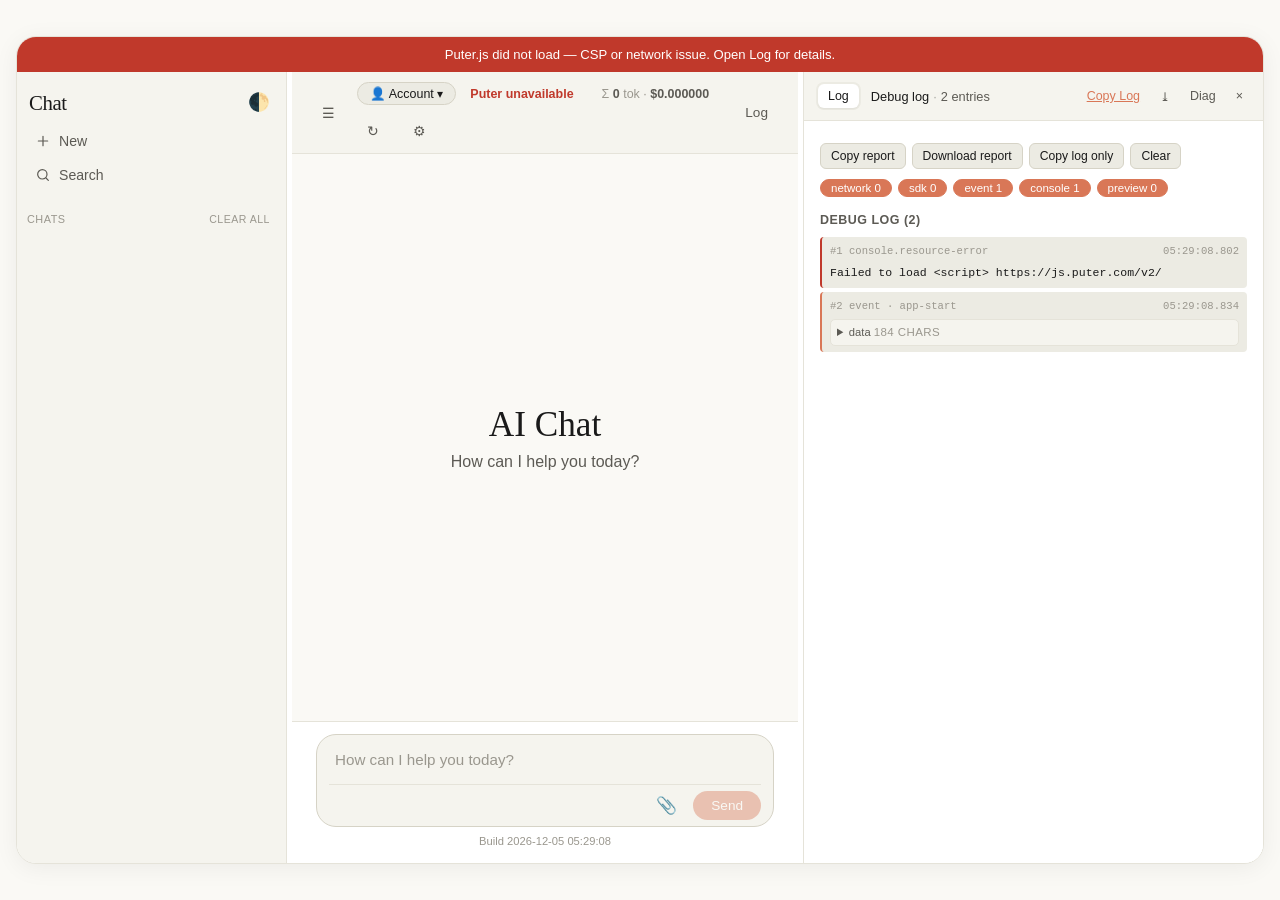
<file: index.html>
<!DOCTYPE html>
<html lang="en" data-theme="light">
<head>
<meta charset="UTF-8" />
<meta http-equiv="Content-Security-Policy" content="default-src 'self'; script-src 'self' 'unsafe-eval' 'unsafe-inline' https://js.puter.com; connect-src 'self' https://api.puter.com https://js.puter.com https://*.puter.com wss://api.puter.com wss://*.puter.com; style-src 'self' 'unsafe-inline' https://fonts.googleapis.com; font-src 'self' data: https://js.puter.com https://fonts.gstatic.com https://fonts.googleapis.com; img-src 'self' data: blob: https:; frame-src 'self' data: blob: https://puter.com https://*.puter.com; child-src 'self' data: blob: https://puter.com https://*.puter.com;">
<meta name="viewport" content="width=device-width, initial-scale=1.0" />
<title>AI Chat · Puter</title>
<style>
:root{
  --bg:#faf9f5;--surface-0:#ffffff;--surface-1:#f5f4ee;--surface-2:#ecebe3;--surface-3:#e4e2d7;
  --text-primary:#1a1a1a;--text-secondary:#5c5a54;--text-muted:#9a978e;
  --border:#e5e3d9;--border-strong:#d6d3c6;--accent:#d97757;--accent-hover:#c96647;--danger:#c0392b;
  --user-bubble:#f0eee6;--code-bg:#f7f6f0;--code-border:#e0ddd2;
  --font-ui:'Segoe UI',-apple-system,BlinkMacSystemFont,sans-serif;
  --font-serif:Georgia,'Times New Roman',serif;
  --font-mono:'SF Mono','Consolas','Courier New',monospace;
  --radius:12px;--radius-sm:8px;--radius-lg:20px;
  --sidebar-w:270px;--sidepanel-w:460px;
}
[data-theme="dark"]{
  --bg:#1a1915;--surface-0:#22211d;--surface-1:#2a2924;--surface-2:#35332c;--surface-3:#3f3d35;
  --text-primary:#f0eee6;--text-secondary:#b8b5a8;--text-muted:#7d7a6e;
  --border:#3a3830;--border-strong:#4a4840;--accent:#d97757;--accent-hover:#e88a6c;
  --user-bubble:#35332c;--code-bg:#1e1d19;--code-border:#3a3830;
}
*{margin:0;padding:0;box-sizing:border-box}
body{font-family:var(--font-ui);background:var(--bg);color:var(--text-primary);min-height:100vh;overflow:hidden;display:flex;justify-content:center;align-items:center;padding:16px;transition:background .2s,color .2s}
.app-layout{display:flex;width:100%;max-width:1500px;height:92vh;background:var(--surface-0);border-radius:var(--radius-lg);box-shadow:0 4px 24px rgba(0,0,0,.06);overflow:hidden;border:1px solid var(--border);position:relative;flex-direction:column}
.banner{display:none;padding:10px 16px;background:var(--danger);color:#fff;font-size:.82rem;text-align:center;font-weight:500}
.banner.visible{display:block}
.loading-banner{display:none;padding:8px 16px;background:var(--surface-2);color:var(--text-secondary);font-size:.8rem;text-align:center;border-bottom:1px solid var(--border)}
.loading-banner.visible{display:block}
.loading-banner .spinner{display:inline-block;width:12px;height:12px;border:2px solid var(--border-strong);border-top-color:var(--accent);border-radius:50%;animation:spin .8s linear infinite;vertical-align:-2px;margin-right:6px}
@keyframes spin{to{transform:rotate(360deg)}}
.main-row{display:flex;flex:1;min-height:0;position:relative}
.sidebar{width:var(--sidebar-w);background:var(--surface-1);border-right:1px solid var(--border);display:flex;flex-direction:column;flex-shrink:0;overflow:hidden;transition:width .15s ease}
.sidebar.hidden{width:0;border-right:none}
.sidebar-header{padding:16px 12px 8px;display:flex;justify-content:space-between;align-items:center}
.brand{font-family:var(--font-serif);font-size:1.3rem;font-weight:500;letter-spacing:-.02em}
.sidebar-header button{background:none;border:none;font-size:1.1rem;cursor:pointer;color:var(--text-muted);padding:4px;border-radius:6px}
.sidebar-header button:hover{background:var(--surface-2)}
.sidebar-rows{padding:0 8px 8px;display:flex;flex-direction:column;gap:2px}
.side-row{display:flex;align-items:center;gap:8px;padding:8px 10px;border-radius:8px;cursor:pointer;font-size:.88rem;color:var(--text-secondary);background:none;border:none;text-align:left;width:100%;transition:background .15s;white-space:nowrap}
.side-row:hover{background:var(--surface-2);color:var(--text-primary)}
.side-row svg{width:16px;height:16px;flex-shrink:0;stroke:currentColor;fill:none;stroke-width:1.8;stroke-linecap:round;stroke-linejoin:round}
.side-row .shortcut{margin-left:auto;font-size:.68rem;color:var(--text-muted);opacity:0;transition:opacity .15s}
.side-row:hover .shortcut{opacity:1}
.history-list{flex:1;overflow-y:auto;padding:4px 8px 8px}
.history-section-label{font-size:.68rem;text-transform:uppercase;letter-spacing:.5px;color:var(--text-muted);padding:12px 10px 4px}
.history-item{padding:8px 12px;border-radius:var(--radius-sm);cursor:pointer;font-size:.85rem;color:var(--text-secondary);margin-bottom:2px;white-space:nowrap;overflow:hidden;text-overflow:ellipsis;transition:background .15s}
.history-item:hover{background:var(--surface-2)}
.history-item.active{background:var(--surface-3);color:var(--text-primary);font-weight:500}
.history-meta{font-size:.66rem;color:var(--text-muted);margin-top:2px;font-variant-numeric:tabular-nums}
.resizer{width:5px;background:transparent;cursor:col-resize;flex-shrink:0;position:relative;z-index:5;transition:background .15s}
.resizer:hover,.resizer.dragging{background:var(--accent);opacity:.5}
.chat-container{flex:1;display:flex;flex-direction:column;min-width:0;position:relative}
.top-bar{display:flex;justify-content:space-between;align-items:center;padding:10px 20px;background:var(--surface-1);border-bottom:1px solid var(--border);gap:12px}
.top-bar button{background:none;border:none;font-size:.85rem;color:var(--text-secondary);cursor:pointer;padding:4px 10px;border-radius:6px;transition:background .15s}
.top-bar button:hover{background:var(--surface-2)}
.top-bar button.hidden{display:none}
.usage-bar{display:flex;gap:14px;align-items:center;font-size:.78rem;color:var(--text-muted);flex-wrap:wrap}
.usage-bar b{color:var(--text-secondary);font-weight:600}
.usage-bar .err{color:var(--danger);font-weight:600}
.chat-messages{flex:1;padding:28px 24px;overflow-y:auto;display:flex;flex-direction:column;gap:18px;background:var(--bg);position:relative}
.welcome{text-align:center;color:var(--text-muted);margin:auto;padding:40px}
.welcome h1{font-family:var(--font-serif);font-weight:400;font-size:2.2rem;margin-bottom:8px;color:var(--text-primary)}
.welcome p{font-size:1rem;color:var(--text-secondary)}
.message{max-width:82%;padding:14px 18px;border-radius:var(--radius);line-height:1.6;font-size:.95rem}
.user-message{background:var(--user-bubble);align-self:flex-end;border-bottom-right-radius:4px}
.ai-message{background:var(--surface-0);border:1px solid var(--border);align-self:flex-start;border-bottom-left-radius:4px;width:82%}
.ai-message.error{border-color:var(--danger)}
.message-sender{font-size:.7rem;font-weight:600;text-transform:uppercase;letter-spacing:.4px;color:var(--text-muted);margin-bottom:6px;font-family:var(--font-mono)}
.message-content{white-space:pre-wrap;word-break:break-word}
.reasoning{margin:8px 0;border:1px solid var(--border);border-radius:8px;background:var(--surface-1);overflow:hidden}
.reasoning summary{padding:6px 12px;font-size:.75rem;color:var(--text-secondary);cursor:pointer;user-select:none;background:var(--surface-2)}
.reasoning pre{padding:10px 12px;font-family:var(--font-mono);font-size:.78rem;line-height:1.5;color:var(--text-primary);white-space:pre-wrap;max-height:220px;overflow:auto}
.code-block{margin:10px 0;border:1px solid var(--code-border);border-radius:8px;overflow:hidden;background:var(--code-bg);white-space:normal}
.code-block-header{display:flex;justify-content:space-between;align-items:center;padding:6px 12px;background:var(--surface-2);font-size:.72rem;color:var(--text-secondary);border-bottom:1px solid var(--code-border)}
.code-block-header button{background:none;border:none;font-size:.72rem;color:var(--accent);cursor:pointer;text-decoration:underline}
.code-block pre{margin:0;padding:12px;overflow-x:auto;font-family:var(--font-mono);font-size:.8rem;line-height:1.5;color:var(--text-primary);white-space:pre}
.msg-meta{margin-top:10px;display:flex;justify-content:space-between;align-items:center;gap:8px;font-size:.7rem;color:var(--text-muted);font-variant-numeric:tabular-nums;border-top:1px solid var(--border);padding-top:8px;flex-wrap:wrap}
.msg-meta button{background:none;border:none;font-size:.7rem;color:var(--accent);cursor:pointer;text-decoration:underline;padding:0}
.scroll-helper{position:absolute;left:50%;transform:translateX(-50%);bottom:20px;width:36px;height:36px;border-radius:50%;background:var(--surface-0);border:1px solid var(--border-strong);box-shadow:0 2px 8px rgba(0,0,0,.1);display:none;align-items:center;justify-content:center;cursor:pointer;z-index:10;color:var(--text-secondary)}
.scroll-helper.visible{display:flex}
.scroll-helper:hover{background:var(--surface-2)}
.composer{padding:12px 24px 16px;background:var(--surface-0);border-top:1px solid var(--border)}
.attachments{display:none;flex-wrap:wrap;gap:8px;margin-bottom:8px}
.attachments.active{display:flex}
.attachment-tile{display:flex;align-items:center;gap:8px;padding:6px 10px;background:var(--surface-2);border:1px solid var(--border-strong);border-radius:8px;font-size:.78rem;max-width:220px}
.attachment-tile .icon{width:24px;height:24px;flex-shrink:0;display:flex;align-items:center;justify-content:center;background:#418CFF;border-radius:5px;color:#fff;font-size:.6rem;font-weight:700}
.attachment-tile .info{flex:1;min-width:0}
.attachment-tile .name{color:var(--text-primary);white-space:nowrap;overflow:hidden;text-overflow:ellipsis}
.attachment-tile .size{font-size:.65rem;color:var(--text-muted)}
.attachment-tile .remove{background:none;border:none;font-size:1rem;cursor:pointer;color:var(--text-muted);padding:0 2px}
.attachment-tile .remove:hover{color:var(--accent)}
.composer-box{background:var(--surface-1);border:1px solid var(--border-strong);border-radius:var(--radius-lg);padding:10px 12px 6px;transition:border-color .2s,box-shadow .2s}
.composer-box:focus-within{border-color:var(--accent);box-shadow:0 0 0 3px rgba(217,119,87,.12)}
#chatInput{width:100%;background:transparent;border:none;outline:none;font-family:var(--font-ui);font-size:.95rem;line-height:1.5;color:var(--text-primary);resize:none;min-height:24px;max-height:200px;padding:4px 6px}
#chatInput::placeholder{color:var(--text-muted)}
.composer-chin{display:flex;justify-content:space-between;align-items:center;padding-top:6px;margin-top:4px;border-top:1px solid var(--border)}
.chin-left{display:flex;align-items:center;gap:8px;min-width:0}
.chin-left.hidden{display:none}
.chin-right{display:flex;align-items:center;gap:8px;margin-left:auto}
.model-select{background:transparent;border:none;font-size:.8rem;color:var(--text-secondary);cursor:pointer;padding:4px 6px;border-radius:6px;outline:none;max-width:170px}
.model-select:hover{background:var(--surface-2)}
.model-select option{background:var(--surface-0);color:var(--text-primary)}
.send-btn{background:var(--accent);color:#fff;border:none;padding:7px 18px;border-radius:20px;font-size:.85rem;font-weight:500;cursor:pointer;transition:background .15s,opacity .15s}
.send-btn:hover:not(:disabled){background:var(--accent-hover)}
.send-btn:disabled{opacity:.4;cursor:not-allowed}
.streaming{display:none;text-align:center;color:var(--text-muted);font-size:.8rem;margin-top:8px}
.streaming.active{display:block}
.build-status{text-align:center;padding-top:8px;font-size:.7rem;color:var(--text-muted);font-variant-numeric:tabular-nums}
.side-panel{width:var(--sidepanel-w);background:var(--surface-1);border-left:1px solid var(--border);display:flex;flex-direction:column;flex-shrink:0;overflow:hidden;transition:width .15s ease}
.side-panel.hidden{width:0;border-left:none}
.side-panel-header{display:flex;align-items:center;gap:6px;padding:10px 12px;border-bottom:1px solid var(--border);background:var(--surface-1);flex-wrap:wrap}
.segmented{display:inline-flex;background:var(--surface-2);border-radius:8px;padding:2px;flex-shrink:0}
.segmented button{background:none;border:none;padding:5px 10px;border-radius:6px;font-size:.78rem;color:var(--text-secondary);cursor:pointer}
.segmented button.active{background:var(--surface-0);color:var(--text-primary);box-shadow:0 1px 2px rgba(0,0,0,.05)}
.side-title{flex:1;min-width:120px;font-size:.8rem;color:var(--text-secondary);white-space:nowrap;overflow:hidden;text-overflow:ellipsis;padding-left:4px}
.side-title b{color:var(--text-primary);font-weight:500}
.side-title .sep{opacity:.5;margin:0 4px}
.side-actions{display:flex;gap:4px;flex-shrink:0;flex-wrap:wrap}
.side-actions button{background:none;border:none;font-size:.78rem;color:var(--text-secondary);cursor:pointer;padding:4px 8px;border-radius:6px}
.side-actions button:hover{background:var(--surface-2);color:var(--text-primary)}
.side-actions .primary{color:var(--accent);text-decoration:underline}
.side-close{font-size:1.1rem;padding:2px 8px;color:var(--text-muted);background:none;border:none;cursor:pointer;border-radius:6px;line-height:1}
.side-close:hover{background:var(--surface-2);color:var(--text-primary)}
.side-body{flex:1;display:flex;flex-direction:column;overflow:hidden;background:var(--surface-0)}
.side-tab{flex:1;display:flex;flex-direction:column;overflow:hidden;min-height:0}
.side-tab[hidden]{display:none}
.preview-frame{flex:1;border:none;background:#fff;width:100%;height:100%}
.code-preview{flex:1;padding:16px;overflow:auto;font-family:var(--font-mono);font-size:.78rem;line-height:1.5;background:var(--code-bg);white-space:pre-wrap;word-break:break-all}
.raw-viewer,.log-viewer,.settings-viewer{flex:1;padding:16px;overflow:auto;font-family:var(--font-ui);font-size:.82rem;line-height:1.6;color:var(--text-primary);background:var(--surface-0)}
.raw-viewer h4,.log-viewer h4,.settings-viewer h4{font-family:var(--font-ui);font-size:.78rem;margin:14px 0 6px;color:var(--text-secondary);text-transform:uppercase;letter-spacing:.5px}
.raw-viewer .chunk,.log-viewer .entry{background:var(--surface-2);border-radius:4px;padding:6px 8px;margin:4px 0;border-left:2px solid var(--accent);font-family:var(--font-mono);font-size:.72rem;white-space:pre-wrap;word-break:break-word}
.log-viewer .entry.ok{border-left-color:#2e7d32}
.log-viewer .entry.warn{border-left-color:#e67e22}
.log-viewer .entry.err{border-left-color:var(--danger)}
.log-viewer .entry .meta{display:flex;justify-content:space-between;font-size:.66rem;color:var(--text-muted);margin-bottom:4px}
.settings-viewer details,.modal-body details{border:1px solid var(--border);border-radius:6px;padding:6px 10px;margin:6px 0;background:var(--surface-1)}
.settings-viewer summary,.modal-body summary{cursor:pointer;font-size:.82rem;color:var(--text-primary)}
.k{color:var(--text-muted);font-size:.72rem;text-transform:uppercase;letter-spacing:.4px}
.v{font-family:var(--font-mono);font-size:.78rem;word-break:break-all}
.settings-viewer pre,.modal-body pre{font-family:var(--font-mono);font-size:.72rem;white-space:pre-wrap;word-break:break-word;max-height:300px;overflow:auto;margin-top:6px;background:var(--surface-2);padding:8px;border-radius:6px}
.modal-backdrop{display:none;position:fixed;inset:0;background:rgba(0,0,0,.45);z-index:50;align-items:center;justify-content:center}
.modal-backdrop.open{display:flex}
.modal{background:var(--surface-0);border:1px solid var(--border);border-radius:12px;max-width:720px;width:92%;max-height:80vh;display:flex;flex-direction:column;overflow:hidden}
.modal-header{display:flex;justify-content:space-between;align-items:center;padding:14px 18px;border-bottom:1px solid var(--border)}
.modal-header h2{font-size:1rem;font-weight:600}
.modal-body{padding:18px;overflow:auto}
.modal-body h4{font-size:.78rem;text-transform:uppercase;letter-spacing:.5px;color:var(--text-secondary);margin:14px 0 6px}
.modal-body .row{font-size:.82rem;margin:4px 0}
.modal-body .row b{color:var(--text-primary)}
@media(max-width:900px){.sidebar{display:none}.side-panel{width:340px}.resizer{display:none}}
@media(max-width:600px){body{padding:0}.app-layout{height:100vh;border-radius:0;border:none}.side-panel{display:none}.message{max-width:92%}.ai-message{width:92%}}

.file-bar{display:flex;gap:4px;flex-wrap:wrap;padding:6px 10px;border-bottom:1px solid var(--border);background:var(--surface-1)}
.file-bar[hidden]{display:none}
.file-bar button{background:none;border:1px solid var(--border);border-radius:6px;padding:3px 9px;font-size:.74rem;color:var(--text-secondary);cursor:pointer;font-family:var(--font-mono)}
.file-bar button.active{background:var(--surface-0);color:var(--text-primary);border-color:var(--border-strong)}
.log-toolbar,.opt-actions{display:flex;gap:6px;flex-wrap:wrap;margin:6px 0 10px}
.log-toolbar button,.opt-actions button{background:var(--surface-2);border:1px solid var(--border-strong);border-radius:6px;padding:5px 10px;font-size:.76rem;color:var(--text-primary);cursor:pointer}
.log-toolbar button:hover,.opt-actions button:hover{background:var(--surface-3)}
.log-filters{display:flex;gap:6px;flex-wrap:wrap;margin-bottom:6px}
.chip{background:none;border:1px solid var(--border-strong);border-radius:20px;padding:2px 10px;font-size:.72rem;color:var(--text-muted);cursor:pointer}
.chip.on{background:var(--accent);border-color:var(--accent);color:#fff}
.log-off{background:var(--surface-2);border-left:3px solid var(--danger);padding:6px 10px;border-radius:4px;font-size:.78rem;margin-bottom:8px}
.log-viewer .entry details{margin:4px 0 0;padding:3px 6px;border:1px solid var(--border);border-radius:5px;background:var(--surface-1)}
.log-viewer .entry summary{cursor:pointer;font-family:var(--font-ui);font-size:.7rem;color:var(--text-secondary)}
.log-viewer .entry pre{font-family:var(--font-mono);font-size:.68rem;white-space:pre-wrap;word-break:break-word;max-height:320px;overflow:auto;margin-top:4px;background:var(--surface-2);padding:6px;border-radius:5px}
.log-viewer .entry .errtxt{color:var(--danger);margin-top:4px}
.opt{display:flex;align-items:center;gap:10px;padding:6px 2px;font-size:.84rem;cursor:pointer;border-bottom:1px solid var(--border)}
.opt.off{opacity:.45;cursor:not-allowed}
.opt input[type=checkbox]{width:16px;height:16px;flex-shrink:0;accent-color:var(--accent)}
.opt .opt-text{flex:1;display:flex;flex-direction:column;gap:1px}
.opt .opt-text small{font-size:.7rem;color:var(--text-muted);line-height:1.35}
.opt select{background:var(--surface-1);color:var(--text-primary);border:1px solid var(--border-strong);border-radius:6px;padding:4px 6px;font-size:.78rem;max-width:230px}
 .opt-note{font-size:.76rem;color:var(--text-muted);margin:0 0 6px;line-height:1.45}
.settings-tabs{display:flex;gap:5px;flex-wrap:wrap;position:sticky;top:-16px;z-index:2;padding:4px 0 10px;margin:-4px 0 10px;background:var(--surface-0);border-bottom:1px solid var(--border)}
.settings-tabs button{border:1px solid var(--border-strong);background:var(--surface-1);color:var(--text-secondary);border-radius:7px;padding:5px 9px;font-size:.74rem;cursor:pointer}
.settings-tabs button.active{background:var(--accent);border-color:var(--accent);color:#fff}
.model-price{font-size:.75rem;color:var(--text-secondary);margin:4px 0 8px;padding:7px 9px;background:var(--surface-2);border-radius:6px}
.settings-intro{font-size:.78rem;color:var(--text-muted);line-height:1.5;margin:0 0 10px}

.raw-text{margin:0;font-family:var(--font-mono);font-size:.8rem;line-height:1.55;white-space:pre-wrap;word-break:break-word;color:var(--text-primary)}
.attach-btn{background:none;border:none;font-size:1.05rem;cursor:pointer;color:var(--text-secondary);padding:4px 8px;border-radius:6px}
.attach-btn:hover{background:var(--surface-2);color:var(--text-primary)}
.composer-box.dragover{border-color:var(--accent);box-shadow:0 0 0 3px rgba(217,119,87,.25)}
.acct-wrap{position:relative}
.acct-wrap>button{background:var(--surface-2);border:1px solid var(--border-strong);border-radius:20px;padding:3px 12px;font-size:.78rem;color:var(--text-primary);cursor:pointer}
.acct-wrap>button:hover{background:var(--surface-3)}
.acct-menu{position:absolute;top:calc(100% + 6px);left:0;width:340px;max-height:70vh;overflow:auto;background:var(--surface-0);border:1px solid var(--border-strong);border-radius:12px;box-shadow:0 8px 28px rgba(0,0,0,.18);z-index:40;padding:8px}
.acct-menu[hidden]{display:none}
.acct-item{padding:9px 10px;border-radius:8px;border:1px solid transparent;margin-bottom:4px;cursor:pointer}
.acct-item:hover{background:var(--surface-1)}
.acct-item.current{background:var(--surface-1);border-color:var(--border-strong);cursor:default}
.acct-row{display:flex;justify-content:space-between;align-items:center;gap:8px;font-size:.84rem;color:var(--text-primary)}
.acct-row .acct-x{background:none;border:none;color:var(--text-muted);cursor:pointer;font-size:1rem;line-height:1;padding:0 4px}
.acct-row .acct-x:hover{color:var(--danger)}
.acct-bar{height:5px;background:var(--surface-3);border-radius:3px;margin:6px 0 4px;overflow:hidden}
.acct-bar i{display:block;height:100%;background:var(--accent)}
.acct-bar i.low{background:var(--danger)}
.acct-sub{font-size:.7rem;color:var(--text-muted);display:flex;justify-content:space-between;gap:8px;font-variant-numeric:tabular-nums}
.acct-foot{display:flex;gap:6px;border-top:1px solid var(--border);padding-top:8px;margin-top:6px}
.acct-foot button{flex:1;background:var(--surface-2);border:1px solid var(--border-strong);border-radius:6px;padding:5px 8px;font-size:.76rem;color:var(--text-primary);cursor:pointer}
.acct-foot button:hover{background:var(--surface-3)}
.acct-note{font-size:.68rem;color:var(--text-muted);padding:6px 4px 0;line-height:1.4}

.search-backdrop{display:none;position:fixed;inset:0;background:rgba(0,0,0,.45);z-index:60;align-items:flex-start;justify-content:center;padding-top:9vh}
.search-backdrop.open{display:flex}
.search-modal{width:min(680px,94vw);max-height:78vh;background:var(--surface-0);border:1px solid var(--border-strong);border-radius:14px;box-shadow:0 16px 48px rgba(0,0,0,.28);display:flex;flex-direction:column;overflow:hidden}
.search-head{display:flex;align-items:center;gap:10px;padding:12px 16px;border-bottom:1px solid var(--border)}
.search-head svg{width:16px;height:16px;flex-shrink:0;stroke:var(--text-muted);fill:none;stroke-width:1.8;stroke-linecap:round}
.search-head input{flex:1;background:transparent;border:none;outline:none;font-size:.95rem;color:var(--text-primary);font-family:var(--font-ui)}
.search-head button{background:none;border:none;color:var(--text-muted);cursor:pointer;font-size:1.1rem;padding:2px 8px;border-radius:6px}
.search-head button:hover{background:var(--surface-2);color:var(--text-primary)}
.search-results{overflow-y:auto;padding:8px}
.search-item{padding:9px 12px;border-radius:8px;cursor:pointer}
.search-item.sel,.search-item:hover{background:var(--surface-2)}
.search-item .st{display:flex;justify-content:space-between;gap:10px;font-size:.84rem;color:var(--text-primary);font-weight:500}
.search-item .st span:first-child{white-space:nowrap;overflow:hidden;text-overflow:ellipsis}
.search-item .st .tm{font-size:.7rem;color:var(--text-muted);font-weight:400;flex-shrink:0;font-variant-numeric:tabular-nums}
.search-item .sn{font-size:.78rem;color:var(--text-secondary);margin-top:3px;line-height:1.45;white-space:pre-wrap;word-break:break-word;display:-webkit-box;-webkit-line-clamp:3;-webkit-box-orient:vertical;overflow:hidden}
.search-item mark{background:rgba(217,119,87,.28);color:inherit;border-radius:2px;padding:0 1px}
.search-empty{padding:28px;text-align:center;color:var(--text-muted);font-size:.85rem}

.hist-clear{background:none;border:none;font-size:.66rem;text-transform:uppercase;letter-spacing:.5px;color:var(--text-muted);cursor:pointer;padding:2px 6px;border-radius:4px}
.hist-clear:hover,.hist-clear.armed{color:#fff;background:var(--danger)}
.history-item{position:relative;padding-right:30px}
.hist-del{position:absolute;right:6px;top:8px;background:none;border:none;color:var(--text-muted);cursor:pointer;font-size:.9rem;line-height:1;padding:2px 6px;border-radius:4px;opacity:0;transition:opacity .15s}
.history-item:hover .hist-del,.hist-del.armed{opacity:1}
.hist-del:hover{color:var(--danger)}
.hist-del.armed{background:var(--danger);color:#fff;font-size:.68rem}
</style>
</head>
<body>
<div class="app-layout">
  <div class="loading-banner" id="loadingBanner"><span class="spinner"></span><span id="loadingText">Connecting to Puter…</span></div>
  <div class="banner" id="banner"></div>
  <div class="main-row">
    <aside class="sidebar" id="sidebar">
      <div class="sidebar-header"><div class="brand">Chat</div><button id="toggleThemeBtn" title="Toggle theme">🌓</button></div>
      <div class="sidebar-rows">
        <button class="side-row" id="newChatRow">
          <svg viewBox="0 0 24 24"><path d="M12 5v14M5 12h14"/></svg>
          <span>New</span><span class="shortcut">Ctrl+Shift+O</span>
        </button>
        <button class="side-row" id="searchRow">
          <svg viewBox="0 0 24 24"><circle cx="11" cy="11" r="7"/><path d="m20 20-3.5-3.5"/></svg>
          <span>Search</span><span class="shortcut">Ctrl+K</span>
        </button>
      </div>
      <div class="history-section-label" style="display:flex;justify-content:space-between;align-items:center">Chats <button id="clearHistoryBtn" class="hist-clear" title="Delete all chats">Clear all</button></div>
      <div class="history-list" id="historyList"></div>
    </aside>
    <div class="resizer" id="leftResizer" title="Drag to resize sidebar"></div>

    <div class="chat-container">
      <div class="top-bar">
        <button id="toggleSidebarBtn" title="Toggle History">☰</button>
        <div class="usage-bar" id="usageBar">
          <div class="acct-wrap" id="acctWrap">
            <button id="acctBtn" title="Switch account">👤 <span id="acctName">Account</span> ▾</button>
            <div class="acct-menu" id="acctMenu" hidden></div>
          </div>
          <span id="usageText">Usage loading…</span>
          <span id="modelUsage" title="Spend on the selected model this month. The allowance itself is one pool shared by all models."></span>
          <span id="totalUsage" title="Total tokens used across all chats">Σ <b>0</b> tok · <b>$0.000000</b></span>
          <button id="refreshUsageBtn" title="Refresh Puter quota">↻</button>
          <button id="settingsBtn" title="Settings">⚙</button>
        </div>
        <div style="display:flex;gap:4px">
          <button id="toggleLogBtn" class="hidden" title="Show code panel">Code</button>
          <button id="toggleNetLogBtn" class="hidden" title="Show network log">Log</button>
        </div>
      </div>

      <main class="chat-messages" id="chatMessages">
        <div class="welcome" id="welcome"><h1>AI Chat</h1><p>How can I help you today?</p></div>
      </main>
      <button class="scroll-helper" id="scrollHelper" title="Scroll to bottom">↓</button>

      <footer class="composer">
        <div class="attachments" id="attachments"></div>
        <div class="composer-box">
          <textarea id="chatInput" placeholder="How can I help you today?" rows="1"></textarea>
          <div class="composer-chin">
            <div class="chin-left hidden" id="modelRow">
              <select id="providerSelect" class="model-select"><option value="">Provider…</option></select>
              <select id="modelSelect" class="model-select"><option value="">Model…</option></select>
            </div>
            <div class="chin-right"><input type="file" id="fileInput" multiple hidden /><button id="attachBtn" class="attach-btn" title="Attach text / code files (or drag &amp; drop)">📎</button><button id="sendBtn" class="send-btn" disabled>Send</button></div>
          </div>
        </div>
        <div id="streamingIndicator" class="streaming">Thinking…</div>
        <div class="build-status"><span id="build" class="status-build"></span></div>
      </footer>
    </div>

    <div class="resizer" id="rightResizer" title="Drag to resize panel"></div>
    <aside class="side-panel hidden" id="sidePanel">
      <div class="side-panel-header">
        <div class="segmented" role="tablist" id="tabStrip"></div>
        <div class="side-title" id="sideTitle"></div>
        <div class="side-actions" id="sideActions">
          <button class="primary" id="copyBtn" title="Copy current tab contents">Copy</button>
          <button id="downloadBtn" title="Download file">⤓</button>
          <button id="diagnosticsBtn" title="Copy diagnostics (log + HTML)">Diag</button>
          <button class="side-close" id="closeSidePanelBtn" title="Close">×</button>
        </div>
      </div>
      <div class="side-body">
        <div class="side-tab" id="tab-preview" hidden><iframe class="preview-frame" id="previewFrame" sandbox="allow-scripts allow-same-origin allow-popups allow-forms" referrerpolicy="no-referrer"></iframe></div>
        <div class="side-tab" id="tab-code" hidden><div class="file-bar" id="fileBar" hidden></div><pre class="code-preview"><code id="codeContent"></code></pre></div>
        <div class="side-tab" id="tab-raw" hidden><div class="raw-viewer" id="rawViewer"></div></div>
        <div class="side-tab" id="tab-log" hidden><div class="log-viewer" id="logViewer"></div></div>
        <div class="side-tab" id="tab-settings" hidden><div class="settings-viewer" id="settingsViewer"></div></div>
      </div>
    </aside>
  </div>
</div>

<div class="search-backdrop" id="searchOverlay">
  <div class="search-modal" role="dialog" aria-label="Search chats">
    <div class="search-head">
      <svg viewBox="0 0 24 24"><circle cx="11" cy="11" r="7"/><path d="m20 20-3.5-3.5"/></svg>
      <input id="searchInput" type="search" placeholder="Search chat content..." autocomplete="off" />
      <button id="searchClose" title="Close (Esc)">×</button>
    </div>
    <div class="search-results" id="searchResults"></div>
  </div>
</div>

<div class="modal-backdrop" id="settingsModal">
  <div class="modal">
    <div class="modal-header">
      <h2>Settings</h2>
      <button class="side-close" id="closeSettingsBtn" title="Close">×</button>
    </div>
    <div class="modal-body" id="settingsModalBody"></div>
  </div>
</div>

<script>
/* ---------- HELPERS ---------- */
const esc = s => String(s ?? '').replace(/&/g,'&amp;').replace(/</g,'&lt;').replace(/>/g,'&gt;').replace(/"/g,'&quot;');
const num = (n, d = 2) => (typeof n === 'number' && isFinite(n)) ? n.toFixed(d) : '?';
function safeJSON(key, fallback) { try { const v = JSON.parse(localStorage.getItem(key) || 'null'); return v ?? fallback; } catch (_) { return fallback; } }

/* ---------- BUILD STAMP ---------- */
(function () {
  const KEY = 'puter-build-meta';
  const prev = safeJSON(KEY, null);
  let stamp, version = null, note = null, clockWorks = false;
  try {
    const now = new Date();
    if (now.getFullYear() < 2020) throw new Error('clock suspicious');
    const pad = n => String(n).padStart(2, '0');
    stamp = `${now.getFullYear()}-${pad(now.getMonth()+1)}-${pad(now.getDate())} ${pad(now.getHours())}:${pad(now.getMinutes())}:${pad(now.getSeconds())}`;
    clockWorks = true;
  } catch (e) {
    stamp = 'unknown';
    version = (prev && prev.version ? prev.version : 0) + 1;
    note = 'No clock access — version bumped.';
  }
  try { localStorage.setItem(KEY, JSON.stringify({ stamp, version, note, clockWorks })); } catch (_) {}
  document.addEventListener('DOMContentLoaded', () => {
    const el = document.getElementById('build');
    if (el) el.textContent = clockWorks ? `Build ${stamp}` : `Build ${stamp} · v${version} (${note})`;
  });
})();

/* ---------- SETTINGS (persisted) ---------- */
const DEFAULT_SETTINGS = {
  // Debug logging
  debugEnabled: true,
  logNetwork: true,      // fetch / XHR / WebSocket
  logSdk: true,          // puter.* SDK calls
  logStreamChunks: true, // every streamed chunk (SDK + network)
  logEvents: true,       // app events
  logConsole: true,      // console.* + uncaught errors + failed resource loads
  logPreview: true,      // console/errors from inside the preview iframe
  redact: true,          // mask tokens / keys / passwords
  maxEntries: 500,
  maxBody: 20000,        // chars per body/string, 0 = unlimited
  // Debug report (Copy / Diag)
  reportFormat: 'markdown',
  reportPageHTML: true,
  reportStripCode: true,
  reportPreview: true,
  reportChats: 'current',
  reportAccount: false,
  reportModels: false,
  // Behaviour
  enterToSend: true,
  autoOpenPanel: true,
  reasoningOpen: false,
  usageRefreshSec: 60,
  // Settings page sections
  showAccount: true, showQuota: true, showUsage: true, showModels: true, showRawUsage: true
};
const SETTINGS_KEY = 'puter-settings';
function loadSettings() { return Object.assign({}, DEFAULT_SETTINGS, safeJSON(SETTINGS_KEY, {})); }

/* ---------- DEBUG LOG ----------
 * One chronological log of everything the app does: network, Puter SDK calls (incl. streamed chunks),
 * app events, console output, uncaught errors and preview-iframe output. Entries are plain JSON so they
 * can be copied for an AI to debug. Always wrapped in try/catch so logging can never break the app. */
const DebugLog = {
  entries: [],
  seq: 0,
  settings: loadSettings(),
  onChange: null,
  CAT: { network: 'logNetwork', sdk: 'logSdk', event: 'logEvents', console: 'logConsole', preview: 'logPreview' },

  on(cat) { const s = this.settings; return !!s.debugEnabled && (!cat || !!s[cat]); },
  touch() { try { this.onChange && this.onChange(); } catch (_) {} },
  trim() { const max = Number(this.settings.maxEntries) || 500; while (this.entries.length > max) this.entries.shift(); },
  clear() { this.entries.length = 0; this.touch(); },

  add(type, data) {
    try {
      if (!this.on(this.CAT[type])) return null;
      const e = Object.assign({ id: ++this.seq, ts: new Date().toISOString(), t: Math.round(performance.now()), type }, data);
      this.entries.push(e);
      this.trim();
      this.touch();
      return e;
    } catch (_) { return null; }
  },
  event(name, data) { return this.add('event', { name, data: data === undefined ? undefined : this.safe(data) }); },

  /* ---- text helpers ---- */
  clip(s) {
    s = String(s ?? '');
    const max = Number(this.settings.maxBody) || 0;
    return (max > 0 && s.length > max) ? s.slice(0, max) + `…[truncated ${s.length - max} chars]` : s;
  },
  redactText(s) {
    s = String(s ?? '');
    if (!this.settings.redact) return s;
    return s
      .replace(/(authorization["']?\s*[:=]\s*["']?)(?:bearer\s+)?[^\s"',}&]+/gi, '$1[REDACTED]')
      .replace(/((?:auth[_-]?token|access[_-]?token|refresh[_-]?token|api[_-]?key|apikey|password|secret|token)["']?\s*[:=]\s*["']?)[^\s"',}&]+/gi, '$1[REDACTED]')
      .replace(/Bearer\s+[A-Za-z0-9._~+\/\-]+=*/g, 'Bearer [REDACTED]');
  },
  txt(s) { return this.clip(this.redactText(s)); },
  SENSITIVE_KEY: /^(authorization|auth[_-]?token|access[_-]?token|refresh[_-]?token|token|api[_-]?key|apikey|secret|password|cookie|set-cookie)$/i,

  /* JSON-safe copy of anything (errors, circular refs, DOM nodes, big strings) */
  safe(v, depth = 0, seen = new WeakSet()) {
    try {
      if (v === null || v === undefined) return v;
      const t = typeof v;
      if (t === 'string') return this.txt(v);
      if (t === 'number' || t === 'boolean') return v;
      if (t === 'bigint') return String(v) + 'n';
      if (t === 'symbol') return String(v);
      if (t === 'function') return `[Function ${v.name || 'anonymous'}]`;
      if (v instanceof Error) {
        const o = { name: v.name, message: this.txt(v.message), stack: this.txt(v.stack || '') };
        Object.keys(v).forEach(k => { o[k] = this.safe(v[k], depth + 1, seen); });
        return o;
      }
      if (typeof Node !== 'undefined' && v instanceof Node) return `[${v.nodeName}]`;
      if (typeof Blob !== 'undefined' && v instanceof Blob) return `[Blob ${v.type || 'unknown'} ${v.size} bytes]`;
      if (v instanceof ArrayBuffer || ArrayBuffer.isView(v)) return `[binary ${v.byteLength} bytes]`;
      if (depth > 6) return '[depth limit]';
      if (seen.has(v)) return '[circular]';
      seen.add(v);
      if (Array.isArray(v)) {
        const out = v.slice(0, 200).map(x => this.safe(x, depth + 1, seen));
        if (v.length > 200) out.push(`…${v.length - 200} more items`);
        return out;
      }
      const out = {};
      Object.keys(v).slice(0, 100).forEach(k => {
        out[k] = (this.settings.redact && this.SENSITIVE_KEY.test(k)) ? '[REDACTED]' : this.safe(v[k], depth + 1, seen);
      });
      return out;
    } catch (err) { return `[unserialisable: ${err && err.message}]`; }
  },
  fmtArgs(args) {
    return this.txt(Array.prototype.map.call(args, a => {
      if (typeof a === 'string') return a;
      try { return JSON.stringify(this.safe(a)); } catch (_) { return String(a); }
    }).join(' '));
  },
  bodyToString(b) {
    try {
      if (b == null) return '';
      if (typeof b === 'string') return this.txt(b);
      if (typeof URLSearchParams !== 'undefined' && b instanceof URLSearchParams) return this.txt(b.toString());
      if (typeof FormData !== 'undefined' && b instanceof FormData) {
        const o = {}; b.forEach((v, k) => { o[k] = (typeof v === 'string') ? v : `[File ${v.name || ''} ${v.size || 0} bytes]`; });
        return this.txt(JSON.stringify(this.safe(o)));
      }
      if (typeof Blob !== 'undefined' && b instanceof Blob) return `[Blob ${b.type} ${b.size} bytes]`;
      if (b instanceof ArrayBuffer || ArrayBuffer.isView(b)) return `[binary ${b.byteLength} bytes]`;
      return this.txt(JSON.stringify(this.safe(b)));
    } catch (_) { return '[unreadable body]'; }
  },
  headersToObj(h) {
    const o = {};
    try {
      if (!h) return o;
      if (typeof Headers !== 'undefined' && h instanceof Headers) h.forEach((v, k) => { o[k] = v; });
      else if (Array.isArray(h)) h.forEach(([k, v]) => { o[k] = v; });
      else Object.keys(h).forEach(k => { o[k] = h[k]; });
      Object.keys(o).forEach(k => { o[k] = (this.settings.redact && this.SENSITIVE_KEY.test(k)) ? '[REDACTED]' : this.txt(o[k]); });
    } catch (_) {}
    return o;
  },

  /* Read a (cloned) response body in the background so streaming responses are logged too. */
  captureBody(res, e) {
    try {
      const ct = res.headers.get('content-type') || '';
      if (ct && !/json|text|xml|javascript|event-stream|ndjson|x-www-form|html|csv/i.test(ct)) { e.resBody = `(non-text body: ${ct}; not logged)`; return; }
      const streaming = /event-stream|ndjson/i.test(ct);
      if (streaming && !this.settings.logStreamChunks) { e.resBody = '(streaming body not logged — enable "Streaming chunks" in Settings)'; return; }
      const clone = res.clone();
      if (!clone.body) return;
      const reader = clone.body.getReader(), dec = new TextDecoder();
      let acc = '';
      (async () => {
        try {
          for (;;) {
            const { done, value } = await reader.read();
            if (done) break;
            acc += dec.decode(value, { stream: true });
            const max = Number(this.settings.maxBody) || 0;
            e.resBody = this.txt(acc);
            if (max > 0 && acc.length > max) { try { await reader.cancel(); } catch (_) {} break; }
            if (streaming) this.touch();
          }
        } catch (err) { e.resBodyError = String(err); }
        e.resBody = this.txt(acc);
        e.bodyComplete = true;
        this.touch();
      })();
    } catch (_) {}
  },

  /* Wrap an async-iterable (streaming) SDK response so every chunk + the assembled result is logged. */
  wrapStream(res, e, t0) {
    const self = this;
    let text = '', reasoning = '', usage = null, n = 0;
    const finish = (status, extra) => {
      if (!e) return;
      e.ms = Math.round(performance.now() - t0);
      e.status = status; e.chunkCount = n;
      e.assembledText = self.txt(text);
      if (reasoning) e.assembledReasoning = self.txt(reasoning);
      if (usage) e.usage = self.safe(usage);
      if (extra) Object.assign(e, extra);
      self.touch();
    };
    return {
      [Symbol.asyncIterator]() {
        const it = res[Symbol.asyncIterator]();
        return {
          async next(v) {
            try {
              const r = await it.next(v);
              if (r.done) { finish('ok'); return r; }
              n++;
              const p = r.value;
              if (p && typeof p === 'object') {
                if (typeof p.text === 'string') text += p.text;
                const th = p.reasoning || p.thinking;
                if (typeof th === 'string') reasoning += th;
                if (p.usage) usage = p.usage;
              }
              if (e) {
                e.chunkCount = n;
                if (self.settings.logStreamChunks && n <= 5000) (e.chunks || (e.chunks = [])).push(self.safe(p));
                self.touch();
              }
              return r;
            } catch (err) { finish('error', { error: self.safe(err) }); throw err; }
          },
          async return(v) { finish('closed'); return it.return ? it.return(v) : { done: true, value: v }; },
          async throw(err) { finish('error', { error: self.safe(err) }); if (it.throw) return it.throw(err); throw err; }
        };
      }
    };
  },

  /* Wrap one puter.* method. Logs args, result / error, duration and streamed chunks. */
  wrapSdk(obj, name, label) {
    const orig = obj && obj[name];
    if (typeof orig !== 'function' || orig.__dbgWrapped) return;
    const self = this;
    const wrapped = function (...args) {
      if (!self.on('logSdk')) return orig.apply(this, args);
      const t0 = performance.now();
      const e = self.add('sdk', { name: label, args: self.safe(args), status: 'pending', ms: null });
      const done = patch => { if (e) { e.ms = Math.round(performance.now() - t0); Object.assign(e, patch); self.touch(); } };
      let ret;
      try { ret = orig.apply(this, args); }
      catch (err) { done({ status: 'error', error: self.safe(err) }); throw err; }
      const isIter = x => x && typeof x[Symbol.asyncIterator] === 'function';
      if (ret && typeof ret.then === 'function') {
        return ret.then(res => {
          if (isIter(res)) return self.wrapStream(res, e, t0);
          done({ status: 'ok', result: self.safe(res) });
          return res;
        }, err => { done({ status: 'error', error: self.safe(err) }); throw err; });
      }
      if (isIter(ret)) return self.wrapStream(ret, e, t0);
      done({ status: 'ok', result: self.safe(ret) });
      return ret;
    };
    wrapped.__dbgWrapped = true;
    try { obj[name] = wrapped; } catch (_) {}
  },

  /* Human/AI-readable text rendering of entries */
  formatEntry(e) {
    const j = v => (v === undefined || v === null || v === '') ? '' : (typeof v === 'string' ? v : JSON.stringify(v, null, 2));
    const ind = s => String(s).split('\n').map(l => '    ' + l).join('\n');
    const head = `[${e.ts}] #${e.id} `;
    let s = '';
    if (e.type === 'network') {
      s = `${head}NETWORK ${e.kind || ''} ${e.method || ''} ${e.url} → ${e.status ?? (e.pending === false ? '?' : 'pending')}${e.ms != null ? ` (${e.ms}ms)` : ''}${e.error ? ` ERROR: ${e.error}` : ''}`;
      if (e.reqHeaders && Object.keys(e.reqHeaders).length) s += `\n  request headers:\n${ind(j(e.reqHeaders))}`;
      if (e.reqBody) s += `\n  request body:\n${ind(e.reqBody)}`;
      if (e.resHeaders && Object.keys(e.resHeaders).length) s += `\n  response headers:\n${ind(j(e.resHeaders))}`;
      if (e.resBody) s += `\n  response body:\n${ind(e.resBody)}`;
      if (e.messages && e.messages.length) s += `\n  messages:\n${ind(j(e.messages))}`;
    } else if (e.type === 'sdk') {
      s = `${head}SDK ${e.name} → ${e.status}${e.ms != null ? ` (${e.ms}ms)` : ''}${e.chunkCount != null ? `, ${e.chunkCount} chunks` : ''}`;
      if (e.args !== undefined) s += `\n  args:\n${ind(j(e.args))}`;
      if (e.result !== undefined) s += `\n  result:\n${ind(j(e.result))}`;
      if (e.assembledReasoning) s += `\n  assembled reasoning:\n${ind(e.assembledReasoning)}`;
      if (e.assembledText) s += `\n  assembled text:\n${ind(e.assembledText)}`;
      if (e.usage) s += `\n  usage:\n${ind(j(e.usage))}`;
      if (e.chunks) s += `\n  chunks:\n${ind(j(e.chunks))}`;
      if (e.error) s += `\n  error:\n${ind(j(e.error))}`;
    } else if (e.type === 'event') {
      s = `${head}EVENT ${e.name}${e.data !== undefined ? `\n${ind(j(e.data))}` : ''}`;
    } else {
      s = `${head}${e.type.toUpperCase()}${e.level ? '.' + e.level : ''} ${e.text || ''}${e.stack ? `\n${ind(e.stack)}` : ''}`;
    }
    return s;
  },
  formatAll(list) { return (list || this.entries).map(e => this.formatEntry(e)).join('\n\n'); }
};
window.DebugLog = DebugLog;
window.__netLog = DebugLog.entries; // backwards-compatible alias

/* ---- network hooks: fetch / XHR / WebSocket ---- */
(function () {
  const D = DebugLog;
  const origFetch = window.fetch;
  if (origFetch) window.fetch = async function (input, init) {
    if (!D.on('logNetwork')) return origFetch.apply(this, arguments);
    const t0 = performance.now();
    let url = '', method = 'GET', reqHeaders = {}, reqBody = '';
    try {
      const isReq = typeof Request !== 'undefined' && input instanceof Request;
      url = isReq ? input.url : String(input);
      method = (init && init.method) || (isReq && input.method) || 'GET';
      reqHeaders = D.headersToObj((init && init.headers) || (isReq && input.headers));
      reqBody = init && init.body !== undefined ? D.bodyToString(init.body) : '';
    } catch (_) {}
    const e = D.add('network', { kind: 'fetch', method, url: D.redactText(url), reqHeaders, reqBody, status: null, ms: null, resBody: '', error: null, pending: true });
    if (!e) return origFetch.apply(this, arguments);
    try {
      const res = await origFetch.apply(this, arguments);
      e.status = res.status; e.ms = Math.round(performance.now() - t0); e.pending = false;
      e.resHeaders = D.headersToObj(res.headers);
      D.captureBody(res, e);
      D.touch();
      return res;
    } catch (err) {
      e.ms = Math.round(performance.now() - t0); e.pending = false; e.error = String(err); D.touch();
      throw err;
    }
  };

  const XO = window.XMLHttpRequest;
  if (XO) {
    const open = XO.prototype.open, send = XO.prototype.send, setH = XO.prototype.setRequestHeader;
    XO.prototype.open = function (method, url) {
      try {
        this.__dbg = D.on('logNetwork') ? D.add('network', { kind: 'xhr', method, url: D.redactText(String(url)), reqHeaders: {}, reqBody: '', status: null, ms: null, resBody: '', error: null, pending: true }) : null;
        this.__dbgStart = performance.now();
      } catch (_) {}
      return open.apply(this, arguments);
    };
    XO.prototype.setRequestHeader = function (k, v) {
      try { if (this.__dbg) this.__dbg.reqHeaders[k] = (D.settings.redact && D.SENSITIVE_KEY.test(k)) ? '[REDACTED]' : D.txt(v); } catch (_) {}
      return setH.apply(this, arguments);
    };
    XO.prototype.send = function (body) {
      const e = this.__dbg;
      if (e) {
        try { e.reqBody = D.bodyToString(body); } catch (_) {}
        ['error', 'timeout', 'abort'].forEach(ev => this.addEventListener(ev, () => { e.error = ev; }));
        this.addEventListener('loadend', () => {
          try {
            e.status = this.status; e.pending = false; e.ms = Math.round(performance.now() - this.__dbgStart);
            const hs = {}; (this.getAllResponseHeaders() || '').trim().split(/\r?\n/).forEach(l => { const i = l.indexOf(':'); if (i > 0) hs[l.slice(0, i).trim()] = l.slice(i + 1).trim(); });
            e.resHeaders = D.headersToObj(hs);
            if (!this.responseType || this.responseType === 'text') e.resBody = D.txt(this.responseText || '');
            else e.resBody = `(responseType ${this.responseType}; not logged)`;
          } catch (_) {}
          D.touch();
        });
      }
      return send.apply(this, arguments);
    };
  }

  const OrigWS = window.WebSocket;
  if (OrigWS) {
    const WS = function (url, protocols) {
      const ws = protocols !== undefined ? new OrigWS(url, protocols) : new OrigWS(url);
      try {
        if (D.on('logNetwork')) {
          const e = D.add('network', { kind: 'websocket', method: 'WS', url: D.redactText(String(url)), status: 'connecting', ms: null, error: null, pending: true, messages: [] });
          if (e) {
            const t0 = performance.now();
            const msg = (dir, data) => { if (e.messages.length < 300) e.messages.push({ t: Math.round(performance.now() - t0), dir, data: D.bodyToString(data) }); D.touch(); };
            ws.addEventListener('open', () => { e.status = 'open'; D.touch(); });
            ws.addEventListener('message', ev => { if (D.settings.logStreamChunks) msg('in', ev.data); });
            ws.addEventListener('error', () => { e.error = 'websocket error'; D.touch(); });
            ws.addEventListener('close', ev => { e.status = `closed ${ev.code}`; e.ms = Math.round(performance.now() - t0); e.pending = false; D.touch(); });
            const s = ws.send; ws.send = function (d) { if (D.settings.logStreamChunks) msg('out', d); return s.apply(this, arguments); };
          }
        }
      } catch (_) {}
      return ws;
    };
    WS.prototype = OrigWS.prototype;
    ['CONNECTING', 'OPEN', 'CLOSING', 'CLOSED'].forEach(k => { try { WS[k] = OrigWS[k]; } catch (_) {} });
    window.WebSocket = WS;
  }

  /* console + uncaught errors + failed resource loads (e.g. puter.js blocked by CSP) */
  ['log', 'info', 'warn', 'error', 'debug'].forEach(level => {
    const orig = console[level];
    if (typeof orig !== 'function') return;
    console[level] = function () {
      try { if (D.on('logConsole')) D.add('console', { level, text: D.fmtArgs(arguments) }); } catch (_) {}
      return orig.apply(this, arguments);
    };
  });
  window.addEventListener('error', ev => {
    try {
      if (ev.target && ev.target !== window && ev.target.tagName) {
        const t = ev.target;
        D.add('console', { level: 'resource-error', text: `Failed to load <${t.tagName.toLowerCase()}> ${D.redactText(t.src || t.href || '')}` });
      } else {
        D.add('console', { level: 'uncaught', text: D.txt(`${ev.message} @ ${ev.filename}:${ev.lineno}:${ev.colno}`), stack: ev.error && ev.error.stack ? D.txt(ev.error.stack) : undefined });
      }
    } catch (_) {}
  }, true);
  window.addEventListener('unhandledrejection', ev => {
    try { D.add('console', { level: 'unhandledrejection', text: D.fmtArgs([ev.reason]), stack: ev.reason && ev.reason.stack ? D.txt(ev.reason.stack) : undefined }); } catch (_) {}
  });
})();

/* ---------- PROVIDER LABEL ---------- */
const PROVIDER_LABELS = {
  anthropic:'Anthropic',openai:'OpenAI',google:'Google',deepseek:'DeepSeek',
  alibaba:'Alibaba',qwen:'Alibaba',meta:'Meta',mistral:'Mistral',
  xai:'xAI',cohere:'Cohere',minimax:'MiniMax',moonshot:'Moonshot',
  zhipu:'Zhipu','z-ai':'Z.AI',kimi:'Kimi',microsoft:'Microsoft',
  perplexity:'Perplexity',together:'Together','together-ai':'Together',
  togetherai:'Together',openrouter:'OpenRouter',infron:'Infron',
  glm:'Zhipu',baidu:'Baidu',bytedance:'ByteDance',stepfun:'StepFun',
  nvidia:'NVIDIA',amazon:'Amazon',ai21:'AI21',reka:'Reka',sakana:'Sakana'
};
function providerLabel(p) {
  if (!p) return 'Other';
  const k = String(p).toLowerCase();
  return PROVIDER_LABELS[k] || (k.charAt(0).toUpperCase() + k.slice(1));
}
function inferProvider(id) {
  const s = String(id || '').toLowerCase();
  if (s.startsWith('claude') || s.startsWith('infron:anthropic') || s.startsWith('openrouter:anthropic')) return 'anthropic';
  if (s.startsWith('gpt') || s.startsWith('o1') || s.startsWith('o3') || s.startsWith('o4') || s.includes('/openai/')) return 'openai';
  if (s.startsWith('gemini') || s.startsWith('gemma') || s.includes('/google/')) return 'google';
  if (s.startsWith('deepseek') || s.includes('/deepseek')) return 'deepseek';
  if (s.startsWith('qwen') || s.includes('/qwen')) return 'alibaba';
  if (s.startsWith('glm') || s.includes('/z-ai') || s.includes('/zhipu') || s.startsWith('zhipu')) return 'zhipu';
  if (s.startsWith('kimi') || s.includes('/moonshot')) return 'moonshot';
  if (s.startsWith('minimax') || s.includes('/minimax')) return 'minimax';
  if (s.startsWith('llama') || s.startsWith('meta-llama') || s.includes('/meta')) return 'meta';
  if (s.startsWith('mistral') || s.includes('/mistral')) return 'mistral';
  if (s.startsWith('grok') || s.includes('/x-ai')) return 'xai';
  if (s.startsWith('command') || s.includes('/cohere')) return 'cohere';
  if (s.startsWith('nova') || s.includes('/amazon')) return 'amazon';
  if (s.startsWith('sonar') || s.includes('/perplexity')) return 'perplexity';
  if (s.includes('openrouter')) return 'openrouter';
  if (s.includes('infron')) return 'infron';
  if (s.includes('togetherai') || s.includes('together')) return 'togetherai';
  if (s.includes('seed') || s.includes('bytedance')) return 'bytedance';
  if (s.startsWith('step-') || s.includes('/stepfun')) return 'stepfun';
  if (s.includes('nemotron') || s.includes('/nvidia')) return 'nvidia';
  if (s.includes('muse')) return 'meta';
  if (s.includes('fugu') || s.includes('sakana')) return 'sakana';
  return 'other';
}

/* ---------- USAGE NORMALISER ----------
 * Shapes seen from Puter:
 *   A) prompt_tokens / completion_tokens / cached_tokens / usd_cents / cost   (OpenAI-style)
 *   B) input_tokens / output_tokens / cache_read_input_tokens / thinking_tokens / usd_cents / cost (Anthropic-style)
 * usd_cents = US cents. cost = internal units: cost = usd_cents*1.6e6, and quota credits = usd_cents*32 = cost/50000.
 */
function normaliseUsage(u) {
  if (!u || typeof u !== 'object') return null;
  const inTok = u.prompt_tokens ?? u.input_tokens ?? 0;
  const outTok = u.completion_tokens ?? u.output_tokens ?? 0;
  const cachedTok = u.cached_tokens ?? u.cache_read_input_tokens ?? 0;
  const thinkingTok = u.thinking_tokens ?? 0;
  let usd = null, credits = null;
  if (typeof u.usd_cents === 'number') { usd = u.usd_cents / 100; credits = u.usd_cents * 32; }
  else if (typeof u.cost === 'number') { usd = u.cost / 1.6e8; credits = u.cost / 50000; }
  return { inTok, outTok, cachedTok, thinkingTok, usd, credits, raw: u };
}

/* ---------- SETTINGS SCHEMA (drives the Settings UI) ---------- */
const SETTINGS_SCHEMA = [
  { group: 'Debug logging', note: 'Records everything the app does so you can copy it for an AI to debug: network calls, Puter SDK calls (with streamed chunks), app events, console output and errors, and output from the generated website.', actions: true, items: [
    { key: 'debugEnabled', type: 'bool', label: 'Enable debug logging', help: 'Master switch for everything below.' },
    { key: 'logNetwork', type: 'bool', needsLog: true, label: 'Network calls', help: 'fetch, XHR and WebSocket requests: headers, bodies, responses (streamed responses included).' },
    { key: 'logSdk', type: 'bool', needsLog: true, label: 'Puter SDK calls', help: 'puter.ai.chat, listModels, auth…: arguments, results, errors and timing.' },
    { key: 'logStreamChunks', type: 'bool', needsLog: true, label: 'Streaming chunks', help: 'Keep every streamed chunk. Turn off for smaller logs; the assembled text is still kept.' },
    { key: 'logEvents', type: 'bool', needsLog: true, label: 'App events', help: 'Sending, responses, errors, preview builds, settings changes.' },
    { key: 'logConsole', type: 'bool', needsLog: true, label: 'Console output & uncaught errors', help: 'console.*, uncaught errors, unhandled promise rejections, scripts that failed to load.' },
    { key: 'logPreview', type: 'bool', needsLog: true, label: 'Preview website console & errors', help: 'Console output and errors from the generated site in the Preview tab.' },
    { key: 'redact', type: 'bool', needsLog: true, label: 'Redact tokens, keys & passwords', help: 'Masks authorization headers and token/key/password values in the log.' },
    { key: 'maxEntries', type: 'select', numeric: true, needsLog: true, label: 'Max log entries', options: [[100, '100'], [200, '200'], [500, '500'], [1000, '1,000'], [2000, '2,000']] },
    { key: 'maxBody', type: 'select', numeric: true, needsLog: true, label: 'Max size per body / string', options: [[2000, '2 KB'], [10000, '10 KB'], [20000, '20 KB'], [100000, '100 KB'], [0, 'Unlimited']] }
  ] },
  { group: 'Debug report (Diag button / Copy report)', items: [
    { key: 'reportFormat', type: 'select', label: 'Format', options: [['markdown', 'Markdown (best to paste into an AI chat)'], ['json', 'JSON']] },
    { key: 'reportPageHTML', type: 'bool', label: 'Rendered HTML of this app', help: 'Snapshot of the live page DOM.' },
    { key: 'reportStripCode', type: 'bool', label: 'Omit script/style contents from that HTML', help: 'Keeps the report small; the markup and current state are still included.' },
    { key: 'reportPreview', type: 'bool', label: 'Preview website: source + rendered DOM', help: 'The generated site as sent to the preview, and its DOM after it ran.' },
    { key: 'reportChats', type: 'select', label: 'Chats', options: [['none', 'Not included'], ['current', 'Current chat'], ['all', 'All chats']] },
    { key: 'reportAccount', type: 'bool', label: 'Account info (username / UUID)' },
    { key: 'reportModels', type: 'bool', label: 'Full model list', help: 'Large. The listModels call itself is already in the log.' }
  ] },
  { group: 'Behaviour', items: [
    { key: 'theme', type: 'select', label: 'Theme', options: [['light', 'Light'], ['dark', 'Dark']] },
    { key: 'enterToSend', type: 'bool', label: 'Enter sends the message', help: 'Off: Enter adds a new line and Ctrl/Cmd+Enter sends.' },
    { key: 'autoOpenPanel', type: 'bool', label: 'Open the preview panel when a reply contains code' },
    { key: 'reasoningOpen', type: 'bool', label: 'Expand reasoning blocks by default' },
    { key: 'usageRefreshSec', type: 'select', numeric: true, label: 'Auto-refresh quota', options: [[0, 'Off'], [30, 'Every 30 s'], [60, 'Every 60 s'], [300, 'Every 5 min']] }
  ] },
  { group: 'Show on this page', items: [
    { key: 'showAccount', type: 'bool', label: 'Account' },
    { key: 'showQuota', type: 'bool', label: 'Quota' },
    { key: 'showUsage', type: 'bool', label: 'Usage this month' },
    { key: 'showRawUsage', type: 'bool', label: 'Raw usage JSON' },
    { key: 'showModels', type: 'bool', label: 'All models' }
  ] }
];
const SETTING_DEFS = {};
SETTINGS_SCHEMA.forEach(g => g.items.forEach(i => { SETTING_DEFS[i.key] = i; }));

/* ---------- APP ---------- */
class AIChatApp {
  constructor() {
    this.$ = id => document.getElementById(id);
    this.chatMessages = this.$('chatMessages');
    this.chatInput = this.$('chatInput');
    this.sendBtn = this.$('sendBtn');
    this.providerSelect = this.$('providerSelect');
    this.modelSelect = this.$('modelSelect');
    this.modelRow = this.$('modelRow');
    this.streamingEl = this.$('streamingIndicator');
    this.usageText = this.$('usageText');
    this.modelUsageEl = this.$('modelUsage');
    this.totalUsage = this.$('totalUsage');
    this.historyList = this.$('historyList');
    this.sidebar = this.$('sidebar');
    this.sidePanel = this.$('sidePanel');
    this.codeContent = this.$('codeContent');
    this.previewFrame = this.$('previewFrame');
    this.rawViewer = this.$('rawViewer');
    this.logViewer = this.$('logViewer');
    this.settingsViewer = this.$('settingsViewer');
    this.codeToggleBtn = this.$('toggleLogBtn');
    this.netLogToggleBtn = this.$('toggleNetLogBtn');
    this.attachmentsEl = this.$('attachments');
    this.scrollHelper = this.$('scrollHelper');
    this.tabStrip = this.$('tabStrip');
    this.sideTitle = this.$('sideTitle');
    this.copyBtn = this.$('copyBtn');
    this.downloadBtn = this.$('downloadBtn');
    this.banner = this.$('banner');
    this.loadingBanner = this.$('loadingBanner');
    this.loadingText = this.$('loadingText');

    this.isProcessing = false;
    this.signedIn = false;
    this.currentChatId = null;
    this.chats = safeJSON('puter-chats', {});
    this.attachments = [];
    this.modelsByProvider = {};
    this.allModels = [];
    this.currentPanelState = null;
    this.currentRaw = null;
    this.activeTab = null;
    this.availableTabs = [];
    this.lastQuota = null;
    this.accountInfo = null;
    this.accounts = safeJSON('puter-accounts', {});
    this.settings = DebugLog.settings;
    this.logFilter = new Set(['network', 'sdk', 'event', 'console', 'preview']);
    this.openLog = new Set();
    this.codeFileIdx = 0; this.codeShown = null; this.previewSource = '';
    this._logTimer = null; this._usageTimer = null; this._instrumented = false;

    this.init();
  }
  puterReady() { return typeof window.puter !== 'undefined'; }
  showBanner(msg) { this.banner.textContent = msg; this.banner.classList.add('visible'); }
  hideBanner() { this.banner.classList.remove('visible'); }
  setLoading(msg) {
    if (msg) { this.loadingText.textContent = msg; this.loadingBanner.classList.add('visible'); }
    else this.loadingBanner.classList.remove('visible');
  }

  async init() {
    this.bindEvents();
    this.bindAcctEvents();
    this.loadHistory();
    this.loadTheme();
    this.setupTextarea();
    this.setupResizers();
    this.setupScrollHelper();
    this.updateTotalUsage();
    this.installHooks();
    this.applyUsageTimer();
    this.renderLogViewer();

    if (!this.puterReady()) {
      this.showBanner('Puter.js did not load — CSP or network issue. Open Log for details.');
      this.usageText.innerHTML = '<span class="err">Puter unavailable</span>';
      this.providerSelect.innerHTML = '<option value="">Puter unavailable</option>';
      this.sendBtn.disabled = true;
      this.openTabs(['log'], 'log');
      return;
    }
    this.instrumentPuter();
    this.setLoading('Connecting to Puter…');
    let signedIn = false;
    try { signedIn = await puter.auth.isSignedIn(); } catch (_) {}
    if (!signedIn) { this.setLoading(null); this.showSignInPrompt(); return; }
    await this.afterSignIn();
  }

  bindEvents() {
    this.sendBtn.addEventListener('click', e => { e.preventDefault(); this.handleSend(); });
    this.$('refreshUsageBtn').addEventListener('click', () => this.loadUsage());
    this.$('toggleSidebarBtn').addEventListener('click', () => this.sidebar.classList.toggle('hidden'));
    this.codeToggleBtn.addEventListener('click', () => this.openTabs(['preview','code'], 'preview'));
    this.netLogToggleBtn.addEventListener('click', () => this.openTabs(['log'], 'log'));
    this.$('closeSidePanelBtn').addEventListener('click', () => this.sidePanel.classList.add('hidden'));
    this.$('settingsBtn').addEventListener('click', () => this.openSettings());
    this.$('closeSettingsBtn').addEventListener('click', () => this.$('settingsModal').classList.remove('open'));
    this.$('settingsModal').addEventListener('click', e => {
      if (e.target === this.$('settingsModal')) this.$('settingsModal').classList.remove('open');
    });

    this.$('newChatRow').addEventListener('click', () => this.newChat());
    const clr = this.$('clearHistoryBtn');
    clr.addEventListener('click', () => {
      if (!Object.keys(this.chats).length) return;
      if (!clr.classList.contains('armed')) {
        clr.classList.add('armed'); clr.textContent = 'Sure?';
        setTimeout(() => { clr.classList.remove('armed'); clr.textContent = 'Clear all'; }, 3000);
        return;
      }
      clr.classList.remove('armed'); clr.textContent = 'Clear all';
      this.clearAllChats();
    });
    this.$('searchRow').addEventListener('click', () => this.focusSearch());

    this.copyBtn.addEventListener('click', () => this.copyCurrent());
    this.downloadBtn.addEventListener('click', () => this.downloadCurrent());
    this.$('diagnosticsBtn').addEventListener('click', () => this.copyDiagnostics());

    this.chatInput.addEventListener('input', () => {
      this.chatInput.style.height = 'auto';
      this.chatInput.style.height = Math.min(this.chatInput.scrollHeight, 200) + 'px';
      this.updateSendState();
    });
    this.chatInput.addEventListener('keydown', e => {
      if (e.key === 'Enter' && !e.isComposing && (this.settings.enterToSend ? !e.shiftKey : (e.ctrlKey || e.metaKey))) { e.preventDefault(); this.handleSend(); }
    });
    this.$('attachBtn').addEventListener('click', () => this.$('fileInput').click());
    this.$('fileInput').addEventListener('change', e => { this.addFiles(e.target.files); e.target.value = ''; });
    const box = document.querySelector('.composer-box');
    ['dragenter','dragover'].forEach(ev => box.addEventListener(ev, e => { if (e.dataTransfer && Array.from(e.dataTransfer.types || []).includes('Files')) { e.preventDefault(); box.classList.add('dragover'); } }));
    ['dragleave','drop'].forEach(ev => box.addEventListener(ev, () => box.classList.remove('dragover')));
    box.addEventListener('drop', e => { if (e.dataTransfer?.files?.length) { e.preventDefault(); this.addFiles(e.dataTransfer.files); } });
    this.chatInput.addEventListener('paste', e => {
      if (e.clipboardData?.files?.length) { e.preventDefault(); this.addFiles(e.clipboardData.files); return; }
      const text = e.clipboardData.getData('text');
      if (text.length > 500) { e.preventDefault(); this.addAttachment(text); }
    });

    this.$('toggleThemeBtn').addEventListener('click', () => {
      const cur = document.documentElement.getAttribute('data-theme');
      const next = cur === 'light' ? 'dark' : 'light';
      this.setTheme(next);
      this.refreshSettingsUI();
    });

    this.providerSelect.addEventListener('change', () => {
      const p = this.providerSelect.value;
      this.modelSelect.innerHTML = '';
      if (!p) { this.modelSelect.innerHTML = '<option value="">Model…</option>'; return; }
      const models = this.modelsByProvider[p] || [];
      models.forEach(m => {
        const o = document.createElement('option');
        o.value = m.id; o.textContent = (this.badModels()[m.id] ? '⚠ ' : '') + (m.name || m.id);
        this.modelSelect.appendChild(o);
      });
      if (models.length) this.modelSelect.value = models[0].id;
      const saved = localStorage.getItem('puter-model');
      if (saved && models.some(m => m.id === saved)) this.modelSelect.value = saved;
      this.updateModelUsage();
    });
    this.modelSelect.addEventListener('change', () => { try { localStorage.setItem('puter-model', this.modelSelect.value); } catch (_) {} this.updateModelUsage(); });

    document.addEventListener('keydown', e => {
      if ((e.ctrlKey || e.metaKey) && e.shiftKey && e.key.toLowerCase() === 'o') { e.preventDefault(); this.newChat(); }
      else if ((e.ctrlKey || e.metaKey) && e.key.toLowerCase() === 'k') { e.preventDefault(); this.focusSearch(); }
    });

  }

  // Search was wired up but never implemented: filter the history list.
  focusSearch() {
    const ov = this.$('searchOverlay'), inp = this.$('searchInput');
    if (!this._searchBound) {
      this._searchBound = true;
      inp.addEventListener('input', () => this.renderSearch());
      inp.addEventListener('keydown', e => {
        const items = [...this.$('searchResults').querySelectorAll('.search-item')];
        if (e.key === 'Escape') { this.closeSearch(); }
        else if (e.key === 'ArrowDown' || e.key === 'ArrowUp') {
          e.preventDefault(); if (!items.length) return;
          this._searchSel = (this._searchSel + (e.key === 'ArrowDown' ? 1 : -1) + items.length) % items.length;
          items.forEach((el, i) => el.classList.toggle('sel', i === this._searchSel));
          items[this._searchSel].scrollIntoView({ block: 'nearest' });
        } else if (e.key === 'Enter') { e.preventDefault(); items[this._searchSel]?.click(); }
      });
      this.$('searchClose').addEventListener('click', () => this.closeSearch());
      ov.addEventListener('mousedown', e => { if (e.target === ov) this.closeSearch(); });
    }
    ov.classList.add('open');
    inp.value = '';
    this.renderSearch();
    inp.focus();
  }
  closeSearch() { this.$('searchOverlay').classList.remove('open'); }

  renderSearch() {
    const q = this.$('searchInput').value.trim();
    const ql = q.toLowerCase();
    const box = this.$('searchResults');
    const hits = [];
    const fmt = id => { const d = new Date(Number(id)); if (isNaN(d)) return ''; const pad = n => String(n).padStart(2, '0'); return d.toDateString() === new Date().toDateString() ? `${pad(d.getHours())}:${pad(d.getMinutes())}` : `${d.getFullYear()}-${pad(d.getMonth()+1)}-${pad(d.getDate())}`; };
    const mark = (text, at, len) => {
      const start = Math.max(0, at - 50), end = Math.min(text.length, at + len + 90);
      return (start > 0 ? '…' : '') + esc(text.slice(start, at)) + '<mark>' + esc(text.slice(at, at + len)) + '</mark>' + esc(text.slice(at + len, end)) + (end < text.length ? '…' : '');
    };
    Object.entries(this.chats).sort((a, b) => Number(b[0]) - Number(a[0])).forEach(([id, chat]) => {
      const title = chat.title || 'Untitled';
      if (!ql) {
        const m = chat.messages[0]; const t = m ? (m.display || m.content || '') : '';
        hits.push({ id, title, time: fmt(id), html: esc(t.slice(0, 160)) });
        return;
      }
      const ti = title.toLowerCase().indexOf(ql);
      if (ti >= 0) hits.push({ id, title, time: fmt(id), html: mark(title, ti, ql.length) });
      let n = 0;
      for (const m of chat.messages) {
        if (n >= 3) break;
        const t = (m.role === 'user' ? (m.display || m.content) : m.content) || '';
        const i = t.toLowerCase().indexOf(ql);
        if (i >= 0) { hits.push({ id, title, time: fmt(id), html: mark(t, i, ql.length) }); n++; }
      }
    });
    this._searchSel = 0;
    if (!hits.length) { box.innerHTML = `<div class="search-empty">${ql ? 'No results' : 'No chats yet'}</div>`; return; }
    box.innerHTML = hits.slice(0, 80).map((h, i) => `<div class="search-item ${i === 0 ? 'sel' : ''}" data-id="${esc(h.id)}"><div class="st"><span>${esc(h.title)}</span><span class="tm">${esc(h.time)}</span></div><div class="sn">${h.html}</div></div>`).join('');
    box.querySelectorAll('.search-item').forEach(el => el.addEventListener('click', () => { this.loadChat(el.dataset.id); this.closeSearch(); }));
  }

  updateSendState() {
    this.sendBtn.disabled = this.isProcessing || !this.signedIn ||
      (this.chatInput.value.trim() === '' && this.attachments.length === 0);
  }

  openTabs(tabs, active) {
    this.availableTabs = tabs;
    this.switchTab(active, true);
    this.sidePanel.classList.remove('hidden');
  }

  renderTabs() {
    this.tabStrip.innerHTML = '';
    this.availableTabs.forEach(t => {
      if (t === 'raw') {
        if (!this.rawMode) this.rawMode = 'raw';
        [['raw', 'Raw'], ['pretty', 'Pretty print']].forEach(([k, label]) => {
          const rb = document.createElement('button');
          rb.dataset.tab = 'raw'; rb.dataset.mode = k; rb.textContent = label;
          if (this.activeTab === 'raw' && this.rawMode === k) rb.classList.add('active');
          rb.addEventListener('click', () => { this.rawMode = k; this.switchTab('raw'); });
          this.tabStrip.appendChild(rb);
        });
        return;
      }
      const b = document.createElement('button');
      b.dataset.tab = t;
      b.textContent = t === 'raw' ? 'Response' : (t.charAt(0).toUpperCase() + t.slice(1));
      if (t === this.activeTab) b.classList.add('active');
      b.addEventListener('click', () => this.switchTab(t));
      this.tabStrip.appendChild(b);
    });
  }

  switchTab(t) {
    this.activeTab = t;
    this.renderTabs();
    ['preview','code','raw','log','settings'].forEach(n => { this.$('tab-' + n).hidden = t !== n; });
    if (t === 'raw') this.renderResponseViewer();
    if (t === 'log') this.renderLogViewer();
    if (t === 'settings') this.renderSettingsView();
    this.updateCopyLabel();
    this.updateSideTitle();
  }

  updateSideTitle() {
    if (this.activeTab === 'raw' && this.currentRaw) {
      this.sideTitle.innerHTML = `<b>${esc(this.currentRaw.model || 'Response')}</b>`;
    } else if (this.activeTab === 'log') {
      this.sideTitle.innerHTML = `<b>Debug log</b><span class="sep">·</span>${DebugLog.entries.length} entries`;
    } else if (this.activeTab === 'settings') {
      this.sideTitle.innerHTML = `<b>Settings</b>`;
    } else if (this.currentPanelState) {
      this.sideTitle.innerHTML = `<b>${esc(this.currentPanelState.fileName)}</b><span class="sep">·</span>${esc(this.currentPanelState.label || this.currentPanelState.lang)}`;
    } else this.sideTitle.innerHTML = '';
  }

  updateCopyLabel() {
    const map = { preview: 'Copy', code: 'Copy', raw: 'Copy', log: 'Copy Log', settings: 'Copy' };
    this.copyBtn.textContent = map[this.activeTab] || 'Copy';
  }

  async copyCurrent() {
    let text = '';
    if (this.activeTab === 'raw') text = this.currentRawView();
    else if (this.activeTab === 'log') text = this.formatLog();
    else if (this.activeTab === 'settings') text = this.settingsViewer.innerText;
    else if (this.activeTab === 'preview') text = (this.currentPanelState && this.currentPanelState.code) || '';
    else text = this.codeContent.textContent;
    try { await navigator.clipboard.writeText(text); this.copyBtn.textContent = 'Copied!'; }
    catch (_) { this.copyBtn.textContent = 'Copy failed'; }
    setTimeout(() => this.updateCopyLabel(), 1500);
  }

  downloadCurrent() {
    if (this.activeTab === 'log') return this.downloadReport();
    const s = this.currentPanelState; if (!s) return;
    const f = this.activeTab === 'code' && this.codeShown ? this.codeShown : { name: s.fileName, code: s.code };
    this.saveBlob(f.code, f.name, 'text/plain');
  }

  saveBlob(text, name, type) {
    const a = document.createElement('a');
    a.href = URL.createObjectURL(new Blob([text], { type: type || 'text/plain' }));
    a.download = name;
    a.click();
    setTimeout(() => URL.revokeObjectURL(a.href), 1000);
  }

  formatLog() { return DebugLog.entries.length ? DebugLog.formatAll() : '(debug log is empty)'; }

  /* ---------- debug report ---------- */
  snapshotPageHTML() {
    const S = this.settings;
    const clone = document.documentElement.cloneNode(true);
    if (S.reportStripCode) {
      clone.querySelectorAll('script,style').forEach(n => {
        n.replaceWith(document.createComment(` ${n.tagName.toLowerCase()}${n.src ? ' src=' + n.src : ''}: ${(n.textContent || '').length} chars omitted `));
      });
    }
    const f = clone.querySelector('#previewFrame');
    if (f && S.reportPreview && f.hasAttribute('srcdoc')) f.setAttribute('srcdoc', '[see the Preview section of this report]');
    return '<!DOCTYPE html>\n' + clone.outerHTML;
  }

  renderedPreviewHTML() {
    if (!this.currentPanelState) return null;
    try {
      const d = this.previewFrame.contentDocument;
      if (!d || !d.documentElement) return '(preview document not available)';
      const c = d.documentElement.cloneNode(true);
      const hook = c.querySelector('#__dbg_capture'); if (hook) hook.remove();
      return '<!DOCTYPE html>\n' + c.outerHTML;
    } catch (err) { return `(preview DOM not accessible: ${err.message})`; }
  }

  buildReport() {
    const S = this.settings, D = DebugLog;
    const counts = {}; D.entries.forEach(e => { counts[e.type] = (counts[e.type] || 0) + 1; });
    const problems = D.entries.filter(e => this.entryClass(e) === 'err').slice(-15)
      .map(e => ({ id: e.id, ts: e.ts, type: e.type, what: e.name || e.url || e.level || '', status: e.status, error: e.error || e.text || undefined }));
    const r = {
      meta: {
        generatedAt: new Date().toISOString(), url: D.redactText(location.href), userAgent: navigator.userAgent,
        viewport: `${innerWidth}x${innerHeight}`, theme: document.documentElement.getAttribute('data-theme'),
        puterLoaded: this.puterReady(), signedIn: this.signedIn, selectedModel: this.modelSelect.value || null,
        build: (this.$('build') || {}).textContent || '', currentChatId: this.currentChatId, activeTab: this.activeTab
      },
      settings: Object.assign({}, S),
      summary: { totalEntries: D.entries.length, entryCounts: counts, recentProblems: problems },
      log: D.entries.slice(),
      quota: this.lastQuota || null
    };
    if (S.reportPageHTML) r.pageHTML = this.snapshotPageHTML();
    const st = this.currentPanelState;
    if (S.reportPreview && st) {
      r.preview = {
        files: st.files.map(f => st.bundle ? { name: f.name, lang: f.lang, chars: f.code.length } : { name: f.name, lang: f.lang, code: f.code }),
        sourceSentToPreview: this.previewSource || st.code,
        renderedHTML: this.renderedPreviewHTML()
      };
    }
    const strip = c => Object.assign({}, c, { messages: (c.messages || []).map(m => { const o = Object.assign({}, m); delete o.chunks; return o; }) });
    if (S.reportChats === 'all') r.chats = Object.fromEntries(Object.entries(this.chats).map(([k, c]) => [k, strip(c)]));
    else if (S.reportChats === 'current' && this.chats[this.currentChatId]) r.chats = { [this.currentChatId]: strip(this.chats[this.currentChatId]) };
    if (S.reportAccount) r.account = this.accountInfo;
    if (S.reportModels) r.models = this.allModels;
    return r;
  }

  formatReport(r) {
    if (this.settings.reportFormat === 'json') return JSON.stringify(r, null, 2);
    const F = '`'.repeat(5);
    const fence = (lang, body) => `${F}${lang}\n${body}\n${F}\n\n`;
    const json = v => JSON.stringify(v, null, 2);
    let s = `# AI Chat debug report\n\nGenerated ${r.meta.generatedAt}. Contains: environment, settings, summary, chronological log of calls and responses, and (if enabled) the rendered HTML of the preview website and of this app.\n\n`;
    s += `## Environment\n${fence('json', json(r.meta))}`;
    s += `## Settings\n${fence('json', json(r.settings))}`;
    s += `## Summary\n${fence('json', json(r.summary))}`;
    s += `## Log (oldest first, ${r.log.length} entries)\n${fence('text', r.log.length ? DebugLog.formatAll(r.log) : '(empty)')}`;
    if (r.preview) {
      s += `## Preview website\n`;
      r.preview.files.forEach(f => { s += f.code !== undefined ? `### Source file: ${f.name}\n${fence(f.lang || 'text', f.code)}` : `- Source file ${f.name} (${f.lang}, ${f.chars} chars, inlined in the page below)\n`; });
      s += `\n### Page as sent to the preview iframe\n${fence('html', r.preview.sourceSentToPreview)}`;
      s += `### Rendered DOM of the preview after it ran\n${fence('html', r.preview.renderedHTML || '(none)')}`;
    }
    if (r.pageHTML) s += `## Rendered HTML of this app\n${fence('html', r.pageHTML)}`;
    if (r.chats) s += `## Chats\n${fence('json', json(r.chats))}`;
    if (r.account) s += `## Account\n${fence('json', json(r.account))}`;
    if (r.quota) s += `## Quota\n${fence('json', json(r.quota))}`;
    if (r.models) s += `## Models\n${fence('json', json(r.models))}`;
    return s;
  }

  async copyReport(btn) {
    const label = btn ? btn.textContent : '';
    let text;
    try { text = this.formatReport(this.buildReport()); } catch (err) { text = 'Report generation failed: ' + (err && err.stack || err); }
    let msg = 'Copied!';
    try { await navigator.clipboard.writeText(text); } catch (_) { msg = 'Failed — use Download'; }
    DebugLog.event('report-copied', { chars: text.length, ok: msg === 'Copied!' });
    if (btn) { btn.textContent = msg; setTimeout(() => { btn.textContent = label; }, 1800); }
  }
  copyDiagnostics() { return this.copyReport(this.$('diagnosticsBtn')); }

  downloadReport() {
    const text = this.formatReport(this.buildReport());
    const ext = this.settings.reportFormat === 'json' ? 'json' : 'md';
    this.saveBlob(text, `ai-chat-debug-${new Date().toISOString().replace(/[:.]/g, '-').slice(0, 19)}.${ext}`, 'text/plain');
    DebugLog.event('report-downloaded', { chars: text.length });
  }

  /* ---------- hooks ---------- */
  installHooks() {
    DebugLog.onChange = () => this.scheduleLogRender();
    window.addEventListener('message', ev => {
      try {
        if (ev.source !== this.previewFrame.contentWindow) return;
        const d = ev.data;
        if (!d || !d.__previewLog) return;
        DebugLog.add('preview', { level: String(d.level), text: DebugLog.txt(d.text) });
      } catch (_) {}
    });
    this.previewFrame.addEventListener('load', () => {
      if (this.currentPanelState) DebugLog.add('preview', { level: 'info', text: 'preview iframe loaded' });
    });
    this.logViewer.addEventListener('toggle', ev => {
      const d = ev.target;
      if (d && d.dataset && d.dataset.k) { if (d.open) this.openLog.add(d.dataset.k); else this.openLog.delete(d.dataset.k); }
    }, true);
    this.logViewer.addEventListener('click', ev => {
      const f = ev.target.closest('[data-filter]');
      if (f) { const t = f.dataset.filter; if (this.logFilter.has(t)) this.logFilter.delete(t); else this.logFilter.add(t); this.renderLogViewer(); return; }
      const b = ev.target.closest('[data-action]');
      if (b) this.onAction(b.dataset.action, b);
    });
    [this.$('settingsModalBody'), this.settingsViewer].forEach(c => {
      c.addEventListener('change', ev => { const el = ev.target.closest('[data-setting]'); if (el) this.onSettingChange(el); });
      c.addEventListener('click', ev => {
        const tab = ev.target.closest('[data-settings-tab]');
        if (tab) { this.settingsTab = tab.dataset.settingsTab; this.refreshSettingsUI(); return; }
        const b = ev.target.closest('[data-action]'); if (b) this.onAction(b.dataset.action, b);
      });
    });
    DebugLog.event('app-start', { userAgent: navigator.userAgent, viewport: `${innerWidth}x${innerHeight}`, puterLoaded: this.puterReady() });
  }

  scheduleLogRender() {
    this.netLogToggleBtn.classList.toggle('hidden', DebugLog.entries.length === 0);
    if (this._logTimer) return;
    this._logTimer = setTimeout(() => {
      this._logTimer = null;
      if (this.activeTab === 'log' && !this.sidePanel.classList.contains('hidden')) this.renderLogViewer();
    }, 250);
  }

  /* Wrap the Puter SDK so every call (args, result, errors, streamed chunks) lands in the log. */
  instrumentPuter() {
    if (!this.puterReady() || this._instrumented) return;
    this._instrumented = true;
    const targets = { ai: ['chat', 'listModels', 'txt2img', 'img2txt', 'txt2speech'], auth: ['isSignedIn', 'signIn', 'signOut', 'getUser', 'getMonthlyUsage'] };
    Object.keys(targets).forEach(ns => targets[ns].forEach(n => { try { DebugLog.wrapSdk(puter[ns], n, `puter.${ns}.${n}`); } catch (_) {} }));
    DebugLog.event('sdk-instrumented', { puterLoaded: true });
  }

  /* ---------- settings ---------- */
  saveSettings() { try { localStorage.setItem(SETTINGS_KEY, JSON.stringify(this.settings)); } catch (_) {} }

  setTheme(t) {
    document.documentElement.setAttribute('data-theme', t);
    try { localStorage.setItem('puter-theme', t); } catch (_) {}
  }

  applyUsageTimer() {
    clearInterval(this._usageTimer);
    const s = Number(this.settings.usageRefreshSec) || 0;
    if (s > 0) this._usageTimer = setInterval(() => { if (this.signedIn) this.loadUsage(); }, s * 1000);
  }

  onSettingChange(el) {
    const key = el.dataset.setting, def = SETTING_DEFS[key];
    if (!def) return;
    let val = def.type === 'bool' ? el.checked : el.value;
    if (def.numeric) val = Number(val);
    if (key === 'theme') this.setTheme(val);
    else { this.settings[key] = val; this.saveSettings(); }
    DebugLog.event('setting-changed', { key, value: val });
    if (key === 'usageRefreshSec') this.applyUsageTimer();
    if (key === 'maxEntries') DebugLog.trim();
    this.refreshSettingsUI(key);
    this.scheduleLogRender();
  }

  refreshSettingsUI(focusKey) {
    const targets = [];
    if (this.$('settingsModal').classList.contains('open')) targets.push(this.$('settingsModalBody'));
    if (this.activeTab === 'settings') targets.push(this.settingsViewer);
    if (!targets.length) return;
    const html = this.settingsHTML();
    targets.forEach(t => {
      const sc = t.scrollTop;
      t.innerHTML = html;
      t.scrollTop = sc;
      const f = focusKey && t.querySelector(`[data-setting="${focusKey}"]`);
      if (f) f.focus();
    });
  }

  async onAction(action, btn) {
    const flash = (txt) => { const o = btn.textContent; btn.textContent = txt; setTimeout(() => { btn.textContent = o; }, 1500); };
    if (action === 'copy-report') await this.copyReport(btn);
    else if (action === 'download-report') this.downloadReport();
    else if (action === 'refresh-models') { await this.loadModels(); this.refreshSettingsUI(); }
    else if (action === 'refresh-usage') { await this.loadUsage(); this.refreshSettingsUI(); }
    else if (action === 'copy-log') {
      try { await navigator.clipboard.writeText(this.formatLog()); flash('Copied!'); } catch (_) { flash('Failed'); }
    } else if (action === 'clear-log') { DebugLog.clear(); this.renderLogViewer(); this.refreshSettingsUI(); }
    else if (action === 'open-log') { this.$('settingsModal').classList.remove('open'); this.openTabs(['log'], 'log'); }
    else if (action === 'reset-settings') {
      Object.assign(this.settings, DEFAULT_SETTINGS);
      this.saveSettings(); this.applyUsageTimer(); DebugLog.trim();
      DebugLog.event('settings-reset');
      this.refreshSettingsUI(); this.scheduleLogRender();
    }
  }

  loadTheme() { const s = localStorage.getItem('puter-theme'); if (s) document.documentElement.setAttribute('data-theme', s); }
  setupTextarea() { this.chatInput.style.height = 'auto'; }

  async addFiles(fileList) {
    const MAX = 1024 * 1024; // 1 MB per file
    for (const f of Array.from(fileList || [])) {
      try {
        if (f.size > MAX) { this.showBanner(`${f.name}: too large (${(f.size/1048576).toFixed(1)} MB, max 1 MB).`); setTimeout(() => this.hideBanner(), 4000); continue; }
        const text = await f.text();
        if (text.slice(0, 4000).includes('\u0000')) { this.showBanner(`${f.name}: binary files aren't supported — attach text, code, CSV, JSON, Markdown etc.`); setTimeout(() => this.hideBanner(), 4500); continue; }
        this.addAttachment(text, f.name);
      } catch (e) { console.error(e); this.showBanner(`Could not read ${f.name}`); setTimeout(() => this.hideBanner(), 4000); }
    }
  }
  addAttachment(text, name) {
    const id = Date.now() + Math.random();
    const kb = (text.length / 1024).toFixed(2);
    this.attachments.push({ id, name: name || `pasted-${this.attachments.length + 1}.txt`, size: `${kb} KB`, text });
    this.renderAttachments();
    this.updateSendState();
  }
  removeAttachment(id) {
    this.attachments = this.attachments.filter(a => a.id !== id);
    this.renderAttachments();
    this.updateSendState();
  }
  clearAttachments() {
    this.attachments = [];
    this.renderAttachments();
    this.updateSendState();
  }
  renderAttachments() {
    this.attachmentsEl.innerHTML = '';
    if (!this.attachments.length) { this.attachmentsEl.classList.remove('active'); return; }
    this.attachmentsEl.classList.add('active');
    this.attachments.forEach(a => {
      const tile = document.createElement('div');
      tile.className = 'attachment-tile';
      const ext = (a.name.split('.').pop() || 'txt').slice(0, 4).toUpperCase();
      tile.innerHTML = `<div class="icon">${esc(ext)}</div><div class="info"><div class="name">${esc(a.name)}</div><div class="size">${esc(a.size)}</div></div><button class="remove" title="Remove">×</button>`;
      tile.querySelector('.remove').addEventListener('click', () => this.removeAttachment(a.id));
      this.attachmentsEl.appendChild(tile);
    });
  }

  showSignInPrompt() {
    const w = this.$('welcome');
    if (w) {
      w.innerHTML = `<h1>Sign in</h1><p style="color:var(--danger);font-weight:600">Not signed in — connect your Puter account to use AI models.</p>
        <button id="signInBtn" style="margin-top:16px;padding:10px 24px;border:none;border-radius:20px;background:var(--accent);color:#fff;font-size:.95rem;cursor:pointer;">Sign in with Puter</button>`;
      this.$('signInBtn').addEventListener('click', () => this.handleSignIn());
    }
    this.usageText.innerHTML = '<span class="err">Not signed in</span>';
    this.chatInput.disabled = true; this.sendBtn.disabled = true;
  }
  async handleSignIn() {
    if (!this.puterReady()) return;
    try { await puter.auth.signIn({ attempt_temp_user_creation: true }); await this.afterSignIn(); }
    catch (e) { console.error(e); this.usageText.innerHTML = '<span class="err">Sign in failed</span>'; }
  }
  async afterSignIn() {
    this.signedIn = true;
    this.$('welcome')?.remove();
    if (!this.chatMessages.children.length) {
      this.chatMessages.innerHTML = `<div class="welcome" id="welcome"><h1>AI Chat</h1><p>How can I help you today?</p></div>`;
    }
    this.chatInput.disabled = false; this.updateSendState();
    try {
      this.setLoading('Loading account…');
      try { this.accountInfo = await puter.auth.getUser(); this.recordAccount(null); } catch (_) {}
      this.setLoading('Listing models…');
      await this.loadModels();
      this.setLoading('Checking quota…');
      await this.loadUsage();
    } catch (e) { console.error(e); }
    finally { this.setLoading(null); }
  }

  async loadModels() {
    if (!this.puterReady()) return;
    this.modelsByProvider = {};
    this.allModels = [];
    try {
      const models = await puter.ai.listModels();
      this.allModels = Array.isArray(models) ? models : [];
      this.allModels.forEach(m => {
        const id = typeof m === 'string' ? m : (m.id || m.name);
        if (!id) return;
        const declared = m.provider && String(m.provider).toLowerCase();
        const key = declared || inferProvider(id);
        (this.modelsByProvider[key] ||= []).push({ id, name: m.name || id, raw: m });
      });
    } catch (e) {
      console.warn('listModels failed', e);
      this.usageText.innerHTML = '<span class="err">Model list failed — see Log</span>';
      this.modelRow.classList.add('hidden');
      this.openTabs(['log'], 'log');
      return;
    }
    const providers = Object.keys(this.modelsByProvider).sort();
    if (!providers.length) {
      this.usageText.innerHTML = '<span class="err">No models returned — see Log</span>';
      this.modelRow.classList.add('hidden');
      this.openTabs(['log'], 'log');
      return;
    }
    this.modelRow.classList.remove('hidden');
    this.hideBanner();
    this.providerSelect.innerHTML = '';
    providers.forEach(p => {
      const o = document.createElement('option');
      o.value = p; o.textContent = providerLabel(p);
      this.providerSelect.appendChild(o);
    });
    const saved = localStorage.getItem('puter-model');
    let restored = false;
    if (saved) {
      for (const p of providers) {
        if (this.modelsByProvider[p].some(m => m.id === saved)) {
          this.providerSelect.value = p;
          this.providerSelect.dispatchEvent(new Event('change'));
          this.modelSelect.value = saved; restored = true; break;
        }
      }
    }
    if (!restored) {
      this.providerSelect.value = providers[0];
      this.providerSelect.dispatchEvent(new Event('change'));
    }
  }


  /* ---------- ACCOUNTS (switcher + per-account monthly usage) ----------
   * Each account's auth token and last-known allowance are kept in this browser's localStorage so you can
   * switch with one click. Usage for non-active accounts is the last snapshot (or press "Refresh all"). */
  saveAccounts() { try { localStorage.setItem('puter-accounts', JSON.stringify(this.accounts)); } catch (_) {} }
  currentUsername() { return this.accountInfo?.username || null; }

  parseAllowance(usage) {
    const info = usage?.allowanceInfo; if (!info) return null;
    return { remaining: Number(info.remaining) || 0, allowance: Number(info.monthUsageAllowance) || 0, unit: info.unit || 'credits', resetAt: info.resetAt || usage.resetAt || usage.nextResetAt || null };
  }

  recordAccount(snap) {
    const u = this.currentUsername(); if (!u) return;
    let token = null; try { token = puter.authToken || null; } catch (_) {}
    const old = this.accounts[u] || {};
    this.accounts[u] = Object.assign({}, old, { username: u, token: token || old.token || null, stale: false },
      snap ? Object.assign({}, snap, { updatedAt: Date.now() }) : {});
    this.saveAccounts(); this.updateAcctButton();
    if (!this.$('acctMenu').hidden) this.renderAcctMenu();
  }

  updateAcctButton() { this.$('acctName').textContent = this.currentUsername() || 'Account'; }

  ago(ts) {
    if (!ts) return 'never';
    const m = Math.round((Date.now() - ts) / 60000);
    if (m < 1) return 'just now'; if (m < 60) return m + 'm ago';
    const h = Math.round(m / 60); return h < 24 ? h + 'h ago' : Math.round(h / 24) + 'd ago';
  }

  renderAcctMenu() {
    const menu = this.$('acctMenu'); const cur = this.currentUsername();
    const list = Object.values(this.accounts).sort((a, b) => (a.username === cur ? -1 : b.username === cur ? 1 : a.username.localeCompare(b.username)));
    let h = '';
    if (!list.length) h += '<div class="acct-note">No accounts saved yet — they are added automatically when you sign in.</div>';
    list.forEach(a => {
      const pct = a.allowance > 0 ? Math.max(0, Math.min(100, (a.allowance - a.remaining) / a.allowance * 100)) : 0;
      const left = a.allowance > 0 ? 100 - pct : 0;
      const rem = a.remaining != null ? `${Number(a.remaining).toFixed(2)} / ${Number(a.allowance).toFixed(2)} ${esc(a.unit || 'credits')}` : 'usage unknown';
      const reset = this.formatReset(a.resetAt);
      h += `<div class="acct-item ${a.username === cur ? 'current' : ''}" data-user="${esc(a.username)}">
        <div class="acct-row"><span>${a.username === cur ? '● ' : ''}<b>${esc(a.username)}</b>${a.stale ? ' <span style="color:var(--danger)">· re-login needed</span>' : ''}</span>
        ${a.username === cur ? '' : '<button class="acct-x" data-remove="' + esc(a.username) + '" title="Forget this account">×</button>'}</div>
        <div class="acct-bar"><i class="${left < 10 ? 'low' : ''}" style="width:${left.toFixed(1)}%"></i></div>
        <div class="acct-sub"><span>${rem}${a.allowance > 0 ? ' · ' + left.toFixed(1) + '% left' : ''}</span><span>${reset ? 'resets in ' + reset + ' · ' : ''}${this.ago(a.updatedAt)}</span></div></div>`;
    });
    h += `<div class="acct-foot"><button data-act="refreshAll">↻ Refresh all</button><button data-act="add">+ Add account</button></div>
      <div class="acct-note">Tokens are stored in this browser only. "Add account" signs out first; if Puter signs you straight back into the same user, log out at puter.com in another tab and try again.</div>`;
    menu.innerHTML = h;
  }

  bindAcctEvents() {
    const btn = this.$('acctBtn'), menu = this.$('acctMenu');
    btn.addEventListener('click', e => { e.stopPropagation(); menu.hidden = !menu.hidden; if (!menu.hidden) this.renderAcctMenu(); });
    document.addEventListener('click', e => { if (!menu.hidden && !this.$('acctWrap').contains(e.target)) menu.hidden = true; });
    menu.addEventListener('click', e => {
      const rm = e.target.closest('[data-remove]');
      if (rm) { e.stopPropagation(); delete this.accounts[rm.dataset.remove]; this.saveAccounts(); this.renderAcctMenu(); return; }
      const act = e.target.closest('[data-act]');
      if (act) { act.dataset.act === 'add' ? this.addAccount() : this.refreshAllAccounts(); return; }
      const item = e.target.closest('.acct-item');
      if (item && !item.classList.contains('current')) this.switchAccount(item.dataset.user);
    });
  }

  async switchAccount(username) {
    if (this.isProcessing) { this.showBanner('Wait for the current response to finish before switching.'); setTimeout(() => this.hideBanner(), 3000); return; }
    const acc = this.accounts[username];
    this.$('acctMenu').hidden = true;
    if (!acc?.token || typeof puter.setAuthToken !== 'function') return this.addAccount();
    try {
      this.setLoading(`Switching to ${username}…`);
      puter.setAuthToken(acc.token);
      const u = await puter.auth.getUser();
      if (!u || (u.username && u.username !== username)) throw new Error('token does not match account');
      await this.afterSignIn();
    } catch (e) {
      console.error(e);
      acc.stale = true; this.saveAccounts();
      this.setLoading(null);
      this.showBanner(`Saved session for ${username} no longer works — use "Add account" to sign in again.`);
      setTimeout(() => this.hideBanner(), 5000);
      try { if (this.currentUsername()) { const t = this.accounts[this.currentUsername()]?.token; if (t) puter.setAuthToken(t); } } catch (_) {}
    }
  }

  async addAccount() {
    if (this.isProcessing) return;
    this.$('acctMenu').hidden = true;
    try { await puter.auth.signOut(); } catch (_) {}
    try { await puter.auth.signIn({ attempt_temp_user_creation: true }); await this.afterSignIn(); }
    catch (e) { console.error(e); this.usageText.innerHTML = '<span class="err">Sign in failed</span>'; }
  }

  async refreshAllAccounts() {
    if (this.isProcessing || typeof puter.setAuthToken !== 'function') return;
    const cur = this.currentUsername();
    let keep = null; try { keep = puter.authToken; } catch (_) {}
    this.setLoading('Refreshing usage for all accounts…');
    try {
      for (const a of Object.values(this.accounts)) {
        if (a.username === cur || !a.token) continue;
        try {
          puter.setAuthToken(a.token);
          const snap = this.parseAllowance(await puter.auth.getMonthlyUsage());
          if (snap) Object.assign(a, snap, { updatedAt: Date.now(), stale: false });
        } catch (e) { a.stale = true; }
      }
    } finally {
      try { if (keep) puter.setAuthToken(keep); } catch (_) {}
      this.saveAccounts(); this.setLoading(null); this.renderAcctMenu();
      await this.loadUsage();
    }
  }

  async loadUsage() {
    if (!this.puterReady()) { this.usageText.innerHTML = '<span class="err">Puter unavailable</span>'; return null; }
    try {
      const usage = await puter.auth.getMonthlyUsage();
      this.lastQuota = usage;
      const info = usage?.allowanceInfo;
      if (!info) { this.usageText.innerHTML = '<span class="err">Usage unavailable</span>'; return null; }
      const remaining = Number(info.remaining) || 0;
      const allowance = Number(info.monthUsageAllowance) || 0;
      const pct = allowance > 0 ? ((allowance - remaining) / allowance * 100) : 0;
      const unit = esc(info.unit || 'credits');
      const reset = this.formatReset(info.resetAt || usage.resetAt || usage.nextResetAt);
      this.usageText.innerHTML =
        `${unit}: <b>${remaining.toFixed(2)}</b> / ${allowance.toFixed(2)} (${pct.toFixed(2)}% used)` +
        (reset ? ` · resets in ${reset}` : '');
      this.usageText.title = 'Monthly allowance is one pool shared by all models';
      this.updateModelUsage();
      this.recordAccount(this.parseAllowance(usage));
      return { remaining, allowance, pct };
    } catch (e) {
      this.usageText.innerHTML = '<span class="err">Usage error — see Log</span>';
      return null;
    }
  }

  normKey(s) { return String(s).toLowerCase().replace(/\./g, '_dot_'); }

  // usage keys look like "provider:model:metric"; dots in model ids are written "_dot_"
  usageByModel() {
    const u = this.lastQuota?.usage, map = {};
    if (!u) return [];
    for (const [k, v] of Object.entries(u)) {
      if (k === 'total' || !v || typeof v !== 'object') continue;
      const i = k.lastIndexOf(':'); if (i < 0) continue;
      const name = k.slice(0, i);
      const r = (map[name] ||= { name, cost: 0, count: 0 });
      r.cost += v.cost || 0; r.count = Math.max(r.count, v.count || 0);
    }
    return Object.values(map).sort((a, b) => b.cost - a.cost);
  }

  modelUsageFor(modelId) {
    const m = this.allModels.find(x => (x.id || x.name) === modelId) || {};
    const cands = new Set([this.normKey(modelId)]);
    if (m.provider) cands.add(this.normKey(m.provider + ':' + modelId));
    let cost = 0, count = 0;
    this.usageByModel().forEach(r => { if (cands.has(this.normKey(r.name))) { cost += r.cost; count = Math.max(count, r.count); } });
    return { cost, count };
  }

  updateModelUsage() {
    const el = this.modelUsageEl; if (!el) return;
    const id = this.modelSelect.value;
    if (!id || !this.lastQuota?.usage) { el.innerHTML = ''; return; }
    const r = this.modelUsageFor(id);
    el.innerHTML = `This model: <b>${r.cost.toFixed(2)}</b> cr · ${r.count} call${r.count === 1 ? '' : 's'}`;
  }

  formatReset(ts) {
    if (!ts) return '';
    const ms = typeof ts === 'number' ? ts : Date.parse(ts);
    if (!ms || isNaN(ms)) return '';
    const diff = ms - Date.now();
    if (diff <= 0) return 'now';
    const d = Math.floor(diff / 86400000);
    const h = Math.floor((diff % 86400000) / 3600000);
    const m = Math.floor((diff % 3600000) / 60000);
    if (d > 0) return `${d}d ${h}h`;
    if (h > 0) return `${h}h ${m}m`;
    return `${m}m`;
  }

  updateTotalUsage() {
    let tok = 0, cost = 0;
    for (const chat of Object.values(this.chats)) {
      tok += chat.totalTokens || 0;
      cost += chat.totalCost || 0;
    }
    this.totalUsage.innerHTML = `Σ <b>${tok.toLocaleString()}</b> tok · <b>$${cost.toFixed(6)}</b>`;
  }

  refreshCodeButton() {
    const chat = this.chats[this.currentChatId];
    const hasCode = !!(chat && chat.messages.some(m => m.role === 'ai' && this.extractCode(m.content)));
    this.codeToggleBtn.classList.toggle('hidden', !hasCode);
    this.netLogToggleBtn.classList.toggle('hidden', DebugLog.entries.length === 0);
  }

  isNearBottom() {
    const el = this.chatMessages;
    return el.scrollHeight - el.scrollTop - el.clientHeight < 120;
  }

  async handleSend() {
    if (this.isProcessing) return;
    if (!this.puterReady()) {
      this.addMessageToUI('Puter.js is not available. Check the CSP meta tag and the Network tab.', 'ai', 'error');
      this.openTabs(['log'], 'log');
      return;
    }
    if (!this.modelSelect.value) {
      this.addMessageToUI('No model selected — the model list failed to load. Open Log for details.', 'ai', 'error');
      this.openTabs(['log'], 'log');
      return;
    }
    const msg = this.chatInput.value.trim();
    let prefix = '';
    if (this.attachments.length) {
      prefix = this.attachments.map(a => `--- ${a.name} (${a.size}) ---\n${a.text}`).join('\n\n') + '\n\n';
    }
    const fullMsg = prefix + msg;
    if (!fullMsg.trim()) return;
    const displayMsg = (this.attachments.length ? this.attachments.map(a => `📎 ${a.name} (${a.size})`).join('\n') + (msg ? '\n\n' : '') : '') + msg;
    this.attachments = []; this.renderAttachments();

    this.chatInput.value = ''; this.chatInput.style.height = 'auto';
    this.isProcessing = true; this.updateSendState();
    this.streamingEl.classList.add('active');

    if (!this.currentChatId) {
      this.currentChatId = Date.now().toString();
      this.chats[this.currentChatId] = { title: (msg || prefix).substring(0, 30), messages: [], totalTokens: 0, totalCost: 0 };
    }
    const chatId = this.currentChatId;           // captured: user may switch chats mid-stream
    const chat = this.chats[chatId];
    const stillViewing = () => this.currentChatId === chatId;

    // Build the full conversation so the model has context (previously only the last message was sent)
    const history = chat.messages.map(m => ({ role: m.role === 'ai' ? 'assistant' : 'user', content: m.content }));
    history.push({ role: 'user', content: fullMsg });

    this.addMessageToUI(displayMsg, 'user', 'You');
    chat.messages.push({ role: 'user', content: fullMsg, display: displayMsg });
    this.saveChats();

    const model = this.modelSelect.value;
    DebugLog.event('send', { model, chatId, historyMessages: history.length, promptChars: fullMsg.length, hadAttachments: !!prefix });
    const raw = [];
    let usageInfo = null;
    let reasoningText = '';

    try {
      const response = await puter.ai.chat(history, { model, stream: true });
      const aiEl = this.addMessageToUI('', 'ai', model);
      const contentEl = aiEl.querySelector('.message-content');
      let full = '';
      let reasoningEl = null;
      for await (const part of response) {
        raw.push(part);
        if (part?.usage) usageInfo = part.usage;
        const think = part?.thinking || part?.reasoning;
        if (think) {
          reasoningText += think;
          if (!reasoningEl) reasoningEl = this.insertReasoningBlock(aiEl, reasoningText);
          else reasoningEl.querySelector('pre').textContent = reasoningText;
        }
        if (part?.text) {
          full += part.text;
          const follow = this.isNearBottom();
          contentEl.innerHTML = this.renderMarkdown(full);
          if (follow) this.chatMessages.scrollTop = this.chatMessages.scrollHeight;
        }
      }
      chat.messages.push({ role: 'ai', content: full, usage: usageInfo, model, reasoning: reasoningText, chunks: raw.slice(0, 20000) });
      const norm = normaliseUsage(usageInfo);
      if (norm) {
        chat.totalTokens = (chat.totalTokens || 0) + norm.inTok + norm.outTok;
        chat.totalCost = (chat.totalCost || 0) + (norm.usd || 0);
      }
      this.saveChats();
      this.updateTotalUsage();
      this.updateMsgMeta(aiEl, usageInfo, raw, model, full);
      DebugLog.event('response-complete', { model, chars: full.length, chunks: raw.length, reasoningChars: reasoningText.length, usage: usageInfo });
      if (stillViewing()) { this.showCodeInPanel(full, { open: this.settings.autoOpenPanel }); this.refreshCodeButton(); }
      this.renderNetworkLog();
      await this.loadUsage();
    } catch (err) {
      console.error(err);
      DebugLog.event('send-error', { model, error: err });
      // Drop the failed user turn from history so the next request isn't two user messages in a row
      const last = chat.messages[chat.messages.length - 1];
      if (last && last.role === 'user') chat.messages.pop();
      this.saveChats();
      let text = err?.message || err?.error?.message || (typeof err === 'string' ? err : JSON.stringify(err));
      const e2 = (err && typeof err === 'object' && Array.isArray(err.attempts)) ? err : (err?.error && Array.isArray(err.error.attempts) ? err.error : null);
      if (e2) {
        const lines = e2.attempts.map(a => `• ${a.provider || '?'} / ${a.model || '?'} — ${a.status || ''} ${a.error || ''}`.trim());
        text = `${e2.message || e2.error || 'Request failed'}${e2.code ? ' (' + e2.code + ')' : ''}\n${lines.join('\n')}\n\nThis model can't be used right now on Puter's side — pick a different model.`;
        this.markBadModel(model);
      }
      if (stillViewing()) this.addMessageToUI(`Error: ${text}`, 'ai', 'error');
    } finally {
      this.streamingEl.classList.remove('active');
      this.isProcessing = false;
      this.updateSendState();
      this.chatInput.focus();
      this.renderNetworkLog();
    }
  }

  insertReasoningBlock(aiEl, text) {
    const wrap = document.createElement('details');
    wrap.className = 'reasoning';
    wrap.innerHTML = `<summary>Reasoning</summary><pre></pre>`;
    wrap.querySelector('pre').textContent = text;
    if (this.settings.reasoningOpen) wrap.open = true;
    aiEl.insertBefore(wrap, aiEl.querySelector('.message-content'));
    return wrap;
  }

  renderMarkdown(text) {
    const re = /```([\w+-]*)\n([\s\S]*?)(?:```|$)/g;   // also renders an unterminated block while streaming
    let out = '', last = 0, m;
    while ((m = re.exec(text)) !== null) {
      out += esc(text.slice(last, m.index));
      const lang = m[1] || 'text';
      out += `<div class="code-block"><div class="code-block-header"><span>${esc(lang)}</span><button type="button" onclick="window.__copyCode(this)">Copy</button></div><pre><code>${esc(m[2])}</code></pre></div>`;
      last = m.index + m[0].length;
      if (m[0].length === 0) re.lastIndex++;
    }
    out += esc(text.slice(last));
    return out;
  }

  updateMsgMeta(aiEl, usage, raw, model, content) {
    if (!aiEl) return;
    const n = normaliseUsage(usage);
    const meta = document.createElement('div');
    meta.className = 'msg-meta';
    let usageText = 'usage not reported';
    if (n) {
      const usd = n.usd != null ? `$${n.usd.toFixed(7)}` : '—';
      const cr = n.credits != null ? ` · ${n.credits.toFixed(4)} cr` : '';
      usageText = `${n.inTok}↑ / ${n.outTok}↓ · ${n.inTok + n.outTok} tok · ${usd}${cr}`;
      if (n.thinkingTok) usageText += ` · ${n.thinkingTok} think`;
      if (n.cachedTok) usageText += ` · ${n.cachedTok} cached`;
    }
    meta.innerHTML = `<span>${esc(usageText)}</span><button type="button" class="view-raw-btn">View response</button>`;
    meta.querySelector('.view-raw-btn').addEventListener('click', () => {
      this.currentRaw = { model, usage, chunks: raw, content };
      this.openTabs(['raw'], 'raw');
    });
    aiEl.appendChild(meta);
  }

  rawText() {
    const raw = this.currentRaw;
    if (!raw) return '';
    const chunks = raw.chunks || [];
    if (!chunks.length) return '';
    return chunks.map(c => { try { return JSON.stringify(c); } catch (_) { return String(c); } }).join('\n');
  }

  badModels() { return safeJSON('puter-bad-models', {}); }
  markBadModel(id) {
    if (!id) return;
    const b = this.badModels(); b[id] = Date.now();
    try { localStorage.setItem('puter-bad-models', JSON.stringify(b)); } catch (_) {}
    [...this.modelSelect.options].forEach(o => { if (o.value === id && !o.textContent.startsWith('⚠')) o.textContent = '⚠ ' + o.textContent; });
  }

  prettyText() {
    const raw = this.currentRaw;
    if (!raw) return '';
    const chunks = raw.chunks || [];
    if (!chunks.length) return '';
    let reasoning = '', text = '', usage = null, extra = [];
    chunks.forEach(c => {
      if (!c) return;
      if (c.type === 'usage' || c.usage) { usage = c; return; }
      if (typeof c.text === 'string') text += c.text;
      else if (typeof c.reasoning === 'string') reasoning += c.reasoning;
      else if (typeof c.thinking === 'string') reasoning += c.thinking;
      else extra.push(c);
    });
    const out = [];
    out.push('// model\n' + (raw.model || 'unknown'));
    if (usage) out.push('// usage\n' + JSON.stringify(usage, null, 2));
    if (reasoning) out.push('// reasoning\n' + reasoning);
    out.push('// text\n' + (text || raw.content || ''));
    if (extra.length) out.push('// other chunks\n' + JSON.stringify(extra, null, 2));
    return out.join('\n\n');
  }

  currentRawView() { return this.rawMode === 'pretty' ? this.prettyText() : this.rawText(); }

  renderResponseViewer() {
    if (!this.rawMode) this.rawMode = 'raw';
    this.rawViewer.innerHTML = '';
    const pre = document.createElement('pre');
    pre.className = 'raw-text';
    pre.textContent = this.currentRaw ? (this.currentRawView() || 'No raw chunks stored for this message (sent before chunks were saved).') : 'No response selected.';
    this.rawViewer.appendChild(pre);
  }

  renderNetworkLog() { this.renderLogViewer(); }   // kept for existing call sites

  entryClass(e) {
    const st = e.status;
    if (e.error || st === 'error' || (typeof st === 'number' && st >= 500)) return 'err';
    if (['error', 'uncaught', 'unhandledrejection', 'resource-error'].includes(e.level)) return 'err';
    if (e.type === 'event' && /error|fail/i.test(e.name || '')) return 'err';
    if ((typeof st === 'number' && st >= 400) || e.level === 'warn') return 'warn';
    if ((typeof st === 'number' && st >= 200 && st < 400) || st === 'ok') return 'ok';
    return '';
  }

  entryHTML(e) {
    const blk = (label, v) => {
      if (v === undefined || v === null || v === '') return '';
      if (typeof v === 'object' && !Array.isArray(v) && !Object.keys(v).length) return '';
      const text = typeof v === 'string' ? v : JSON.stringify(v, null, 2);
      const k = `${e.id}:${label}`;
      const shown = text.length > 8000 ? text.slice(0, 8000) + `\n…[${text.length - 8000} more chars — use Copy report for everything]` : text;
      return `<details data-k="${esc(k)}" ${this.openLog.has(k) ? 'open' : ''}><summary>${esc(label)} <span class="k">${text.length} chars</span></summary><pre>${esc(shown)}</pre></details>`;
    };
    let title = '', body = '';
    if (e.type === 'network') {
      title = `${e.kind || 'net'} ${e.method || ''} ${e.status ?? '…'} · ${e.ms ?? '…'}ms`;
      body = `<div>${esc(e.url)}</div>${e.error ? `<div class="errtxt">${esc(e.error)}</div>` : ''}` +
        blk('request headers', e.reqHeaders) + blk('request body', e.reqBody) +
        blk('response headers', e.resHeaders) + blk('response body', e.resBody) + blk('messages', e.messages);
    } else if (e.type === 'sdk') {
      title = `sdk ${e.name} · ${e.status}${e.ms != null ? ` · ${e.ms}ms` : ''}${e.chunkCount != null ? ` · ${e.chunkCount} chunks` : ''}`;
      body = blk('args', e.args) + blk('result', e.result) + blk('assembled reasoning', e.assembledReasoning) + blk('assembled text', e.assembledText) +
        blk('usage', e.usage) + blk('chunks', e.chunks) + blk('error', e.error);
    } else if (e.type === 'event') {
      title = `event · ${e.name}`;
      body = blk('data', e.data);
    } else {
      title = `${e.type}${e.level ? '.' + e.level : ''}`;
      body = `<div>${esc(e.text)}</div>` + blk('stack', e.stack);
    }
    return `<div class="entry ${this.entryClass(e)}"><div class="meta"><span>#${e.id} ${esc(title)}</span><span>${esc((e.ts || '').slice(11, 23))}</span></div>${body}</div>`;
  }

  renderLogViewer() {
    if (!this.logViewer) return;
    const all = DebugLog.entries;
    this.netLogToggleBtn.classList.toggle('hidden', all.length === 0);
    if (this.activeTab !== 'log') return;
    const v = this.logViewer;
    const atBottom = v.scrollHeight - v.scrollTop - v.clientHeight < 40;
    const prevTop = v.scrollTop;
    const types = ['network', 'sdk', 'event', 'console', 'preview'];
    const counts = {}; all.forEach(e => { counts[e.type] = (counts[e.type] || 0) + 1; });
    const shown = all.filter(e => this.logFilter.has(e.type));
    let html = '';
    if (!DebugLog.settings.debugEnabled) html += `<div class="log-off">Debug logging is off — enable it in Settings (⚙).</div>`;
    html += `<div class="log-toolbar"><button data-action="copy-report" title="Log + rendered HTML of the page and the preview">Copy report</button><button data-action="download-report">Download report</button><button data-action="copy-log">Copy log only</button><button data-action="clear-log">Clear</button></div>`;
    html += `<div class="log-filters">${types.map(t => `<button class="chip ${this.logFilter.has(t) ? 'on' : ''}" data-filter="${t}">${t} ${counts[t] || 0}</button>`).join('')}</div>`;
    html += `<h4>Debug log (${shown.length}${shown.length !== all.length ? ' of ' + all.length : ''})</h4>`;
    shown.forEach(e => { html += this.entryHTML(e); });
    v.innerHTML = html;
    v.scrollTop = atBottom ? v.scrollHeight : prevTop;
  }

  renderSettingsView() { if (this.settingsViewer) this.settingsViewer.innerHTML = this.settingsHTML(); }

  optionHTML(it) {
    const S = this.settings;
    const cur = it.key === 'theme' ? (document.documentElement.getAttribute('data-theme') || 'light') : S[it.key];
    const dis = it.needsLog && !S.debugEnabled ? ' disabled' : '';
    const text = `<span class="opt-text">${esc(it.label)}${it.help ? `<small>${esc(it.help)}</small>` : ''}</span>`;
    if (it.type === 'bool') return `<label class="opt${dis ? ' off' : ''}"><input type="checkbox" data-setting="${it.key}"${cur ? ' checked' : ''}${dis}>${text}</label>`;
    const opts = it.options.map(([val, lab]) => `<option value="${esc(val)}"${String(cur) === String(val) ? ' selected' : ''}>${esc(lab)}</option>`).join('');
    return `<label class="opt${dis ? ' off' : ''}">${text}<select data-setting="${it.key}"${dis}>${opts}</select></label>`;
  }

  modelPriceHTML(m) {
    if (!m || typeof m !== 'object') {
      return '<div class="model-price">Pricing information unavailable.</div>';
    }

    // Puter currently exposes per-token rates as `costs` + `costs_currency`.
    // The older `cost` shape is also accepted for compatibility with other SDK versions.
    const c = (m.costs && typeof m.costs === 'object') ? m.costs
      : ((m.cost && typeof m.cost === 'object') ? m.cost : null);
    const tokens = Number(c?.tokens);
    const currency = String(m.costs_currency || c?.currency || '').toLowerCase();
    const divisor = currency === 'usd-cents' ? 100 : (currency === 'usd' ? 1 : null);

    if (c && Number.isFinite(tokens) && tokens > 0 && divisor !== null) {
      const inputKey = m.input_cost_key || 'prompt_tokens';
      const outputKey = m.output_cost_key || 'completion_tokens';
      const inputRaw = c[inputKey];
      const outputRaw = c[outputKey];
      const hasInput = inputRaw !== undefined && inputRaw !== null && Number.isFinite(Number(inputRaw));
      const hasOutput = outputRaw !== undefined && outputRaw !== null && Number.isFinite(Number(outputRaw));
      const scale = 1000000 / tokens / divisor;
      const fmt = v => '$' + (Number(v) * scale).toFixed(4);
      const input = hasInput ? fmt(inputRaw) : 'Not listed';
      const output = hasOutput ? fmt(outputRaw) : 'Not listed';
      if (hasInput || hasOutput) {
        const example = hasInput && hasOutput
          ? '$' + ((2000 * Number(inputRaw) + 1000 * Number(outputRaw)) / tokens / divisor).toFixed(6)
          : 'Unavailable (one or more rates are not listed)';
        return `<div class="model-price">Input: <b>${input}</b> / 1M tokens · Output: <b>${output}</b> / 1M tokens<br>Example: 2,000 input + 1,000 output tokens ≈ <b>${example}</b><small>Source: Puter costs (${esc(currency)}). A zero rate is shown as $0.0000; a missing rate is not assumed to be free.</small></div>`;
      }
    }

    // Some models publish only catalogPricing, which can contain multiple tiers
    // and/or omit one side (input or output). Preserve the catalogue's stated unit.
    const tiers = Array.isArray(m.catalogPricing) ? m.catalogPricing : [];
    const entries = [];
    tiers.forEach(tier => {
      (Array.isArray(tier?.prices) ? tier.prices : []).forEach(price => {
        if (price && price.amount !== undefined && price.amount !== null && Number.isFinite(Number(price.amount))) {
          entries.push(`${esc(price.name || price.type || 'Price')}: <b>${esc(String(price.amount))}</b> ${esc(price.unit || '')}`);
        }
      });
    });
    if (entries.length) {
      return `<div class="model-price">${entries.join('<br>')}<small>Source: Puter catalogPricing${currency ? ` (${esc(currency)})` : ''}. Amounts are shown as supplied by the catalogue; tiers are not combined into a single estimate.</small></div>`;
    }

    return '<div class="model-price">Pricing not supplied for this model in the Puter catalogue.</div>';
  }

  settingsHTML() {
    const S = this.settings;
    const a = this.accountInfo;
    const q = this.lastQuota?.allowanceInfo;
    const tab = this.settingsTab || 'general';
    const tabs = [['general','General'],['models','AI models'],['usage','Usage & accounts'],['debug','Debugging'],['diagnostics','Diagnostics']];
    let html = `<div class="settings-tabs" role="tablist">${tabs.map(([id,label]) => `<button type="button" role="tab" aria-selected="${tab === id}" data-settings-tab="${id}" class="${tab === id ? 'active' : ''}">${label}</button>`).join('')}</div>`;

    const renderGroup = g => {
      html += `<h4>${esc(g.group)}</h4>`;
      if (g.note) html += `<div class="opt-note">${esc(g.note)}</div>`;
      g.items.forEach(it => { html += this.optionHTML(it); });
      if (g.actions) html += `<div class="opt-actions"><button data-action="copy-report">Copy debug report</button><button data-action="download-report">Download report</button><button data-action="open-log">Open log</button><button data-action="clear-log">Clear log (${DebugLog.entries.length})</button></div>`;
    };

    if (tab === 'general') {
      SETTINGS_SCHEMA.filter(g => g.group === 'Behaviour').forEach(renderGroup);
    } else if (tab === 'models') {
      html += `<h4>AI model pricing</h4><p class="settings-intro">Rates are read live from <code>puter.ai.listModels()</code>. Values are converted to USD per million tokens where the catalogue provides a recognised currency. The example assumes 2,000 input and 1,000 output tokens; your actual charge depends on real token usage, caching and the selected model variant.</p>`;
      html += `<div class="opt-actions"><button data-action="refresh-models">Refresh model list</button></div>`;
      if (!this.allModels.length) html += '<div class="row">No model catalogue loaded yet. Sign in / wait for Puter.js, then refresh.</div>';
      this.allModels.forEach(m => {
        const id = typeof m === 'string' ? m : (m.id || m.name);
        if (!id) return;
        const provider = m.provider || inferProvider(id);
        const ctx = m.context || m.maxInputTokens || '?';
        const maxTok = m.max_tokens || '?';
        html += `<details><summary>${esc(id)} · <span class="k">${esc(providerLabel(provider))}</span></summary>
          <div class="row"><span class="k">Provider</span> <span class="v">${esc(provider)}</span></div>
          <div class="row"><span class="k">Context</span> <span class="v">${esc(ctx)}</span></div>
          <div class="row"><span class="k">Max output</span> <span class="v">${esc(maxTok)}</span></div>
          ${this.modelPriceHTML(m)}
          <details><summary>Raw model JSON</summary><pre>${esc(JSON.stringify(m, null, 2))}</pre></details>
        </details>`;
      });
      html += '<p class="settings-intro">A missing input or output rate is shown separately and is not assumed to be free. Zero rates are displayed as $0.0000. Some models publish tiered catalogPricing rather than a single rate. Prices can change.</p>';
    } else if (tab === 'usage') {
      if (S.showAccount) {
        html += '<h4>Account</h4>';
        if (a) {
          html += `<div class="row"><span class="k">User</span> <span class="v">${esc(a.username || a.email || a.uuid || '(unknown)')}</span></div>`;
          html += `<div class="row"><span class="k">UUID</span> <span class="v">${esc(a.uuid || '')}</span></div>`;
        } else html += '<div class="row">Not available</div>';
      }
      if (S.showQuota) {
        html += '<h4>Quota</h4>';
        if (q) {
          html += `<div class="row">Remaining: <b>${num(q.remaining)}</b> ${esc(q.unit || '')}</div>`;
          html += `<div class="row">Allowance: <b>${num(q.monthUsageAllowance)}</b> ${esc(q.unit || '')}</div>`;
        } else html += '<div class="row">Not available</div>';
      }
      if (S.showUsage) {
        html += '<h4>Usage this month (allowance is shared by all models)</h4>';
        const rows = this.usageByModel();
        if (rows.length) rows.forEach(r => { html += `<div class="row"><span class="v">${esc(r.name)}</span> — <b>${r.cost.toFixed(3)}</b> cr · ${r.count} calls</div>`; });
        else html += '<div class="row">Not available</div>';
      }
      if (S.showRawUsage && this.lastQuota) html += `<details><summary>Raw usage JSON</summary><pre>${esc(JSON.stringify(this.lastQuota, null, 2))}</pre></details>`;
      html += '<div class="opt-actions"><button data-action="refresh-usage">Refresh usage / quota</button></div>';
      SETTINGS_SCHEMA.filter(g => g.group === 'Show on this page').forEach(renderGroup);
    } else if (tab === 'debug') {
      SETTINGS_SCHEMA.filter(g => g.group === 'Debug logging').forEach(renderGroup);
    } else if (tab === 'diagnostics') {
      SETTINGS_SCHEMA.filter(g => g.group === 'Debug report (Diag button / Copy report)').forEach(renderGroup);
      html += `<h4>Model catalogue diagnostics</h4><div class="row">Models loaded: <b>${this.allModels.length}</b></div><div class="row">Last quota snapshot: <b>${this.lastQuota ? 'available' : 'not available'}</b></div>`;
      html += `<div class="opt-actions"><button data-action="copy-report">Copy debug report</button><button data-action="download-report">Download report</button><button data-action="open-log">Open log</button></div>`;
    }
    if (tab === 'general') html += '<p class="settings-intro">Model selection is in the chat composer. Pricing and usage details are in the other settings tabs.</p>';
    html += `<div class="opt-actions"><button data-action="reset-settings">Reset settings to defaults</button></div>`;
    return html;
  }

  openSettings() {
    this.$('settingsModalBody').innerHTML = this.settingsHTML();
    this.$('settingsModal').classList.add('open');
  }

  /* ---------- code + website preview ---------- */
  showCodeInPanel(text, opts = {}) {
    const found = this.extractCode(text);
    if (!found) return;
    this.currentPanelState = found;
    this.codeFileIdx = 0;
    this.renderCodeTab();

    let srcdoc;
    if (found.bundle) srcdoc = found.bundle;           // the actual website: html + css + js combined
    else srcdoc = `<pre style="font-family:monospace;padding:16px;white-space:pre-wrap;">${esc(found.code)}</pre>`;
    this.previewSource = srcdoc;
    const hook = found.bundle && DebugLog.on('logPreview');
    this.previewFrame.srcdoc = hook ? this.injectPreviewHook(srcdoc) : srcdoc;
    DebugLog.event('preview-built', { website: !!found.bundle, files: found.files.map(f => ({ name: f.name, lang: f.lang, chars: f.code.length })), bundledChars: found.bundle ? found.bundle.length : 0, previewHook: !!hook });
    if (opts.open !== false) this.openTabs(['preview', 'code'], 'preview');
  }

  renderCodeTab() {
    const s = this.currentPanelState; if (!s) return;
    const items = s.files.slice();
    if (s.bundle) items.push({ name: s.fileName + ' (bundled)', code: s.bundle });
    const idx = Math.min(this.codeFileIdx || 0, items.length - 1);
    const bar = this.$('fileBar');
    bar.innerHTML = '';
    bar.hidden = items.length <= 1;
    items.forEach((f, i) => {
      const b = document.createElement('button');
      b.textContent = f.name;
      if (i === idx) b.classList.add('active');
      b.addEventListener('click', () => { this.codeFileIdx = i; this.renderCodeTab(); });
      bar.appendChild(b);
    });
    this.codeShown = items[idx];
    this.codeContent.textContent = this.codeShown.code;
    this.updateSideTitle();
  }

  injectPreviewHook(html) {
    const hook = '<scr' + 'ipt id="__dbg_capture">(function(){' +
      'function s(l,a){try{var t=[].map.call(a,function(x){if(typeof x==="string")return x;try{return JSON.stringify(x)}catch(e){return String(x)}}).join(" ");parent.postMessage({__previewLog:1,level:l,text:t},"*")}catch(e){}}' +
      '["log","info","warn","error","debug"].forEach(function(l){var o=console[l];console[l]=function(){s(l,arguments);return o.apply(console,arguments)}});' +
      'window.addEventListener("error",function(e){var r=e.target&&e.target!==window;s(r?"resource-error":"uncaught",[r?("failed to load <"+e.target.tagName.toLowerCase()+"> "+(e.target.src||e.target.href||"")):(e.message+" @ line "+e.lineno+":"+e.colno)])},true);' +
      'window.addEventListener("unhandledrejection",function(e){s("unhandledrejection",[(e.reason&&e.reason.stack)||String(e.reason)])});' +
      '})();<\/script>';
    const re = /<head(?:\s[^>]*)?>/i;
    return re.test(html) ? html.replace(re, m => m + hook) : html;
  }

  /* Every fenced block in a reply, with a file name taken from a first-line comment when present. */
  extractFiles(text) {
    const re = /```([\w+-]*)\n([\s\S]*?)```/g;
    const out = []; let m;
    while ((m = re.exec(text)) !== null) {
      const lang = (m[1] || 'text').toLowerCase();
      const kind = ({ html: 'html', htm: 'html', xhtml: 'html', css: 'css', js: 'js', javascript: 'js', mjs: 'js' })[lang] || null;
      const first = m[2].split('\n').find(l => l.trim()) || '';
      const nm = first.match(/^\s*(?:<!-{2}|\/\*|\/\/|#)\s*([\w.\-\/]+\.[A-Za-z0-9]+)\s*(?:-{2}>|\*\/)?\s*$/);
      out.push({ lang, kind, code: m[2], name: nm ? nm[1].split('/').pop() : null });
    }
    const seen = {};
    out.forEach((f, i) => {
      if (!f.name) {
        const ext = ({ html: 'html', css: 'css', js: 'js' })[f.kind] || ({ python: 'py', json: 'json' })[f.lang] || 'txt';
        f.name = f.kind === 'html' ? 'index.html' : f.kind === 'css' ? 'style.css' : f.kind === 'js' ? 'script.js' : `file${i + 1}.${ext}`;
      }
      const n = (seen[f.name] = (seen[f.name] || 0) + 1);
      if (n > 1) f.name = f.name.replace(/(\.[^.]+)?$/, `-${n}$1`);
    });
    return out;
  }

  /* Combine the html/css/js blocks of a reply into one self-contained page for the preview. */
  bundleWebPage(files) {
    const htmls = files.filter(f => f.kind === 'html');
    if (!htmls.length) return null;
    const page = [...htmls].reverse().find(f => /<!DOCTYPE html|<html[\s>]/i.test(f.code)) || htmls[htmls.length - 1];
    const css = files.filter(f => f.kind === 'css'), js = files.filter(f => f.kind === 'js');
    const used = new Set();
    const base = p => String(p).split(/[?#]/)[0].split('/').pop().toLowerCase();
    const external = u => /^(https?:)?\/\//i.test(u) || /^data:/i.test(u);
    const find = (list, ref) => {
      let f = list.find(x => x.name.toLowerCase() === base(ref) && !used.has(x));
      if (!f && !external(ref)) f = list.find(x => !used.has(x));   // differently-named local file: use the next unused block
      return f;
    };
    let html = page.code;
    if (!/<html[\s>]/i.test(html)) {
      html = `<!DOCTYPE html><html><head><meta charset="UTF-8"><meta name="viewport" content="width=device-width, initial-scale=1"></head><body>${html}</body></html>`;
    }
    html = html.replace(/<link\b[^>]*\brel=["']?stylesheet["']?[^>]*>/gi, tag => {
      const h = /href=["']([^"']+)["']/i.exec(tag);
      if (!h) return tag;
      const f = find(css, h[1]);
      if (!f) return tag;
      used.add(f);
      return `<style>\n${f.code}\n</style>`;
    });
    html = html.replace(/<script\b([^>]*?)\bsrc=["']([^"']+)["']([^>]*)>\s*<\/script>/gi, (tag, a, src, b) => {
      const f = find(js, src);
      if (!f) return tag;
      used.add(f);
      const attrs = (a + b).replace(/\s+(defer|async)(=["'][^"']*["'])?/gi, '');
      return `<script${attrs}>\n${f.code.replace(/<\/script/gi, '<\\/script')}\n<\/script>`;
    });
    // blocks the page never referenced still belong to it: inject them
    const restCss = css.filter(f => !used.has(f)), restJs = js.filter(f => !used.has(f));
    if (restCss.length) {
      const s = restCss.map(f => `<style>\n${f.code}\n</style>`).join('\n');
      html = /<\/head>/i.test(html) ? html.replace(/<\/head>/i, m => s + '\n' + m) : s + html;
    }
    if (restJs.length) {
      const s = restJs.map(f => `<script>\n${f.code.replace(/<\/script/gi, '<\\/script')}\n<\/script>`).join('\n');
      html = /<\/body>/i.test(html) ? html.replace(/<\/body>/i, m => s + '\n' + m) : html + s;
    }
    return { html, name: page.name };
  }

  extractCode(text) {
    if (!text) return null;
    const files = this.extractFiles(text);
    if (!files.length) return null;
    const b = this.bundleWebPage(files);
    if (b) {
      const web = files.length > 1 ? `web page · ${files.length} files` : 'web page';
      return { code: b.html, lang: 'html', fileName: b.name, label: web, files, bundle: b.html };
    }
    const last = files[files.length - 1];
    return { code: last.code, lang: last.lang, fileName: last.name, label: last.lang, files, bundle: null };
  }

  addMessageToUI(text, sender, label) {
    this.$('welcome')?.remove();
    const div = document.createElement('div');
    div.className = `message ${sender}-message`;
    if (label === 'error') div.classList.add('error');
    const s = document.createElement('div'); s.className = 'message-sender';
    s.textContent = label === 'error' ? 'Error' : (label || (sender === 'user' ? 'You' : 'AI'));
    const c = document.createElement('div'); c.className = 'message-content';
    if (sender === 'ai' && label !== 'error') c.innerHTML = this.renderMarkdown(text);
    else c.textContent = text;
    div.appendChild(s); div.appendChild(c);
    this.chatMessages.appendChild(div);
    this.chatMessages.scrollTop = this.chatMessages.scrollHeight;
    return div;
  }

  newChat() {
    this.currentChatId = null;
    this.chatMessages.innerHTML = `<div class="welcome" id="welcome"><h1>AI Chat</h1><p>How can I help you today?</p></div>`;
    this.clearAttachments();
    this.sidePanel.classList.add('hidden');
    this.currentPanelState = null; this.currentRaw = null;
    this.availableTabs = []; this.activeTab = null;
    this.codeToggleBtn.classList.add('hidden');
    this.loadHistory();
    this.chatInput.focus();
  }

  saveChats() {
    try { localStorage.setItem('puter-chats', JSON.stringify(this.chats)); }
    catch (e) { this.showBanner('Could not save chats (storage full?).'); }
    this.loadHistory();
  }

  loadHistory(filter = '') {
    this.historyList.innerHTML = '';
    Object.entries(this.chats).sort((a, b) => Number(b[0]) - Number(a[0])).forEach(([id, chat]) => {
      if (filter && !(chat.title || '').toLowerCase().includes(filter) &&
          !chat.messages.some(m => (m.content || '').toLowerCase().includes(filter))) return;
      const item = document.createElement('div');
      item.className = `history-item ${this.currentChatId === id ? 'active' : ''}`;
      const toks = (chat.totalTokens || 0).toLocaleString();
      const cost = (chat.totalCost || 0).toFixed(6);
      item.innerHTML = `${esc(chat.title || 'Untitled')}<div class="history-meta">${toks} tok · $${cost}</div>`;
      item.addEventListener('click', () => this.loadChat(id));
      const del = document.createElement('button');
      del.className = 'hist-del'; del.title = 'Delete chat'; del.textContent = '×';
      del.addEventListener('click', e => {
        e.stopPropagation();
        if (!del.classList.contains('armed')) {
          del.classList.add('armed'); del.textContent = 'Delete?';
          setTimeout(() => { if (del.isConnected) { del.classList.remove('armed'); del.textContent = '×'; } }, 3000);
          return;
        }
        this.deleteChat(id);
      });
      item.appendChild(del);
      this.historyList.appendChild(item);
    });
  }

  deleteChat(id) {
    delete this.chats[id];
    const wasCurrent = this.currentChatId === id;
    this.saveChats();
    this.updateTotalUsage();
    if (wasCurrent) this.newChat();
  }

  clearAllChats() {
    this.chats = {};
    this.saveChats();
    this.updateTotalUsage();
    this.newChat();
  }

  loadChat(id) {
    const chat = this.chats[id]; if (!chat) return;
    this.currentChatId = id;
    this.chatMessages.innerHTML = '';
    chat.messages.forEach(m => {
      const label = m.role === 'user' ? 'You' : (m.model || 'AI');
      const el = this.addMessageToUI(m.display || m.content, m.role === 'user' ? 'user' : 'ai', label);
      if (m.role === 'ai' && m.reasoning) this.insertReasoningBlock(el, m.reasoning);
      if (m.role === 'ai' && m.usage) this.updateMsgMeta(el, m.usage, m.chunks || [], m.model || 'AI', m.content);
    });
    const lastAI = [...chat.messages].reverse().find(m => m.role === 'ai');
    if (lastAI && this.extractCode(lastAI.content)) this.showCodeInPanel(lastAI.content);
    else { this.sidePanel.classList.add('hidden'); this.currentPanelState = null; this.availableTabs = []; this.activeTab = null; }
    this.refreshCodeButton();
    this.loadHistory();
  }

  /* Resizers only touch the CSS variable; setting inline width would override .hidden{width:0}
     and make the panels impossible to collapse after a resize. */
  setupResizers() {
    const makeResizer = (handle, target, side, varName) => {
      let startX, startW;
      const onMove = e => {
        const dx = e.clientX - startX;
        const w = Math.max(180, Math.min(700, side === 'left' ? startW + dx : startW - dx));
        document.documentElement.style.setProperty(varName, w + 'px');
      };
      const onUp = () => {
        handle.classList.remove('dragging');
        document.body.style.cursor = ''; document.body.style.userSelect = '';
        document.removeEventListener('mousemove', onMove);
        document.removeEventListener('mouseup', onUp);
        try { localStorage.setItem('puter' + varName, document.documentElement.style.getPropertyValue(varName)); } catch (_) {}
      };
      handle.addEventListener('mousedown', e => {
        startX = e.clientX;
        startW = target.getBoundingClientRect().width || parseInt(getComputedStyle(document.documentElement).getPropertyValue(varName)) || 300;
        handle.classList.add('dragging');
        document.body.style.cursor = 'col-resize'; document.body.style.userSelect = 'none';
        document.addEventListener('mousemove', onMove);
        document.addEventListener('mouseup', onUp);
        e.preventDefault();
      });
    };
    makeResizer(this.$('leftResizer'), this.sidebar, 'left', '--sidebar-w');
    makeResizer(this.$('rightResizer'), this.sidePanel, 'right', '--sidepanel-w');
    ['--sidebar-w', '--sidepanel-w'].forEach(v => {
      const saved = localStorage.getItem('puter' + v);
      if (saved && /^\d+px$/.test(saved)) document.documentElement.style.setProperty(v, saved);
    });
  }

  setupScrollHelper() {
    const check = () => {
      const el = this.chatMessages;
      this.scrollHelper.classList.toggle('visible', !this.isNearBottom() && el.scrollHeight > el.clientHeight + 50);
    };
    this.chatMessages.addEventListener('scroll', check);
    this.scrollHelper.addEventListener('click', () => {
      this.chatMessages.scrollTo({ top: this.chatMessages.scrollHeight, behavior: 'smooth' });
    });
  }
}

window.__copyCode = async (btn) => {
  const pre = btn.closest('.code-block').querySelector('pre code');
  try { await navigator.clipboard.writeText(pre.textContent); btn.textContent = 'Copied!'; }
  catch (_) { btn.textContent = 'Failed'; }
  setTimeout(() => btn.textContent = 'Copy', 1200);
};

/* The app is always constructed; init() itself shows the "Puter unavailable" state.
   (Previously the app never started at all if puter.js failed to load.) */
window.addEventListener('load', () => { window.app = new AIChatApp(); });
</script>
<script src="https://js.puter.com/v2/"></script>
</body>
</html>
</file>
